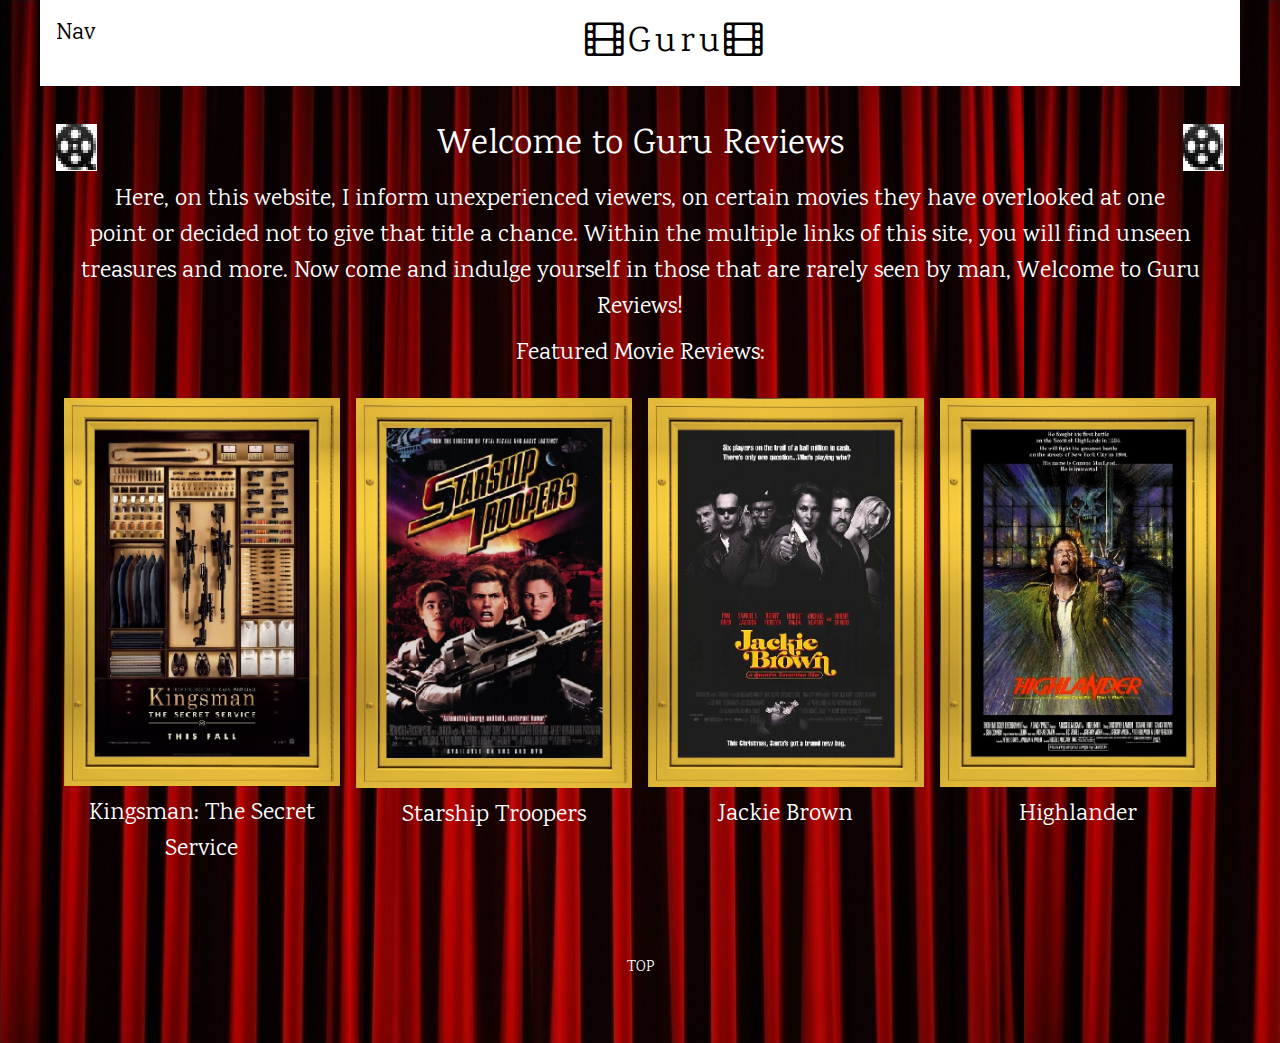
<file: index.html>
<!DOCTYPE html>
<html>
<head>
	<title>Guru Reviews</title>
<meta charset="UTF-8">
<meta name="viewport" content="width=device-width, initial-scale=1">
<link rel="stylesheet" href="https://www.w3schools.com/w3css/4/w3.css">
<link rel="stylesheet" href="https://fonts.googleapis.com/css?family=Karma">
<link rel="stylesheet" href="https://cdnjs.cloudflare.com/ajax/libs/font-awesome/4.6.3/css/font-awesome.min.css">
<link rel="stylesheet" type="text/css" href="guru.css">
<link rel="stylesheet" media="screen and (max-width: 1280px)" href="guru_small.css">
<style>
body,h1,h2,h3,h4,h5,h6 {font-family: "Karma", sans-serif}
.w3-bar-block .w3-bar-item {padding:20px}
</style>
</head>
<body class="theater blank">
<nav class="w3-sidebar w3-bar-block w3-card-2 w3-top w3-xlarge w3-animate-left" style="display:none;z-index:2;width:40%;min-width:300px" id="mySidebar">
  <a href="javascript:void(0)" onclick="w3_close()"
  class="w3-bar-item w3-button">Close Menu</a>
    <a href="index.html" onclick="w3_close()" class="w3-bar-item w3-button">Home</a>
    <a href="review_menu.html" onclick="w3_close()" class="w3-bar-item w3-button">Movie Reviews</a>
    <a href="recomendations_menu.html" onclick="w3_close()" class="w3-bar-item w3-button">If You Like, Then You'll Love</a>
</nav>

<div class="w3-top">
  <div class="w3-white w3-xlarge" style="max-width:1200px;margin:auto">
    <div class="w3-button w3-padding-16 w3-left w3-xlarge" onclick="w3_open()">Nav</div>
    <div class="w3-center w3-padding-16 w3-xxlarge w3-wide"><i class="fa fa-film" aria-hidden="true">
</i>Guru<i class="fa fa-film" aria-hidden="true">
</i></div>
  </div>
  </div>
<div class="w3-container w3-main w3-content w3-padding" style="max-width:1200px;margin-top:100px">
  <div class="w3-left w3-padding-16"><img src="imgs/reel.jpg" alt="reel"></div>
 <div class="w3-right w3-padding-16"><img src="imgs/reel.jpg" alt="reel"></div>
  <h1>Welcome to Guru Reviews</h1>
	<h3>Here, on this website, I inform unexperienced viewers, on certain movies they have overlooked at one point or decided not to give that title a chance. Within the multiple links of this site, you will find unseen treasures and more. Now come and indulge yourself in those that are rarely seen by man, Welcome to Guru Reviews!</h3>
  <h3>Featured Movie Reviews:</h3>
  
  <div class="w3-quarter w3-row-padding w3-padding-16 w3-center">
   <a href="kingsmanreview.html"><img src="imgs/kingsman_poster.jpg" alt="KingPoster" style="width:100%"></a>
      <h3>Kingsman: The Secret Service</h3>
  </div>
  
  <div class="w3-quarter w3-row-padding w3-padding-16 w3-center">
    <a href="startroops_review.html"><img src="imgs/starship-troopers_poster.jpg" alt="StarTroopPoster" style="width:100%"></a>
      <h3>Starship Troopers</h3>
  </div>
  
  <div class="w3-quarter w3-row-padding w3-padding-16 w3-center">
   <a href="jackiereview.html"><img src="imgs/brown_poster.jpg" alt="JBPoster" style="width:100%"></a>
      <h3>Jackie Brown</h3>
  </div>
  
  <div class="w3-quarter w3-row-padding w3-padding-16 w3-center">
  <a href="macleodreview.html"> <img src="imgs/highlander_poster.jpg" alt="Poster" style="width: 100%"></a>
  <h3>Highlander</h3>
  </div> 
</div>

<div class="w3-center w3-padding-32">
    <div class="w3-bar">
      <a href="#" class="w3-bar-item w3-button w3-hover-black"><p>TOP</p></a>
    </div>
  </div>

<script>
function w3_open() {
    document.getElementById("mySidebar").style.display = "block";
}
function w3_close() {
    document.getElementById("mySidebar").style.display = "none";
}
</script>
</body>
</html>
</file>
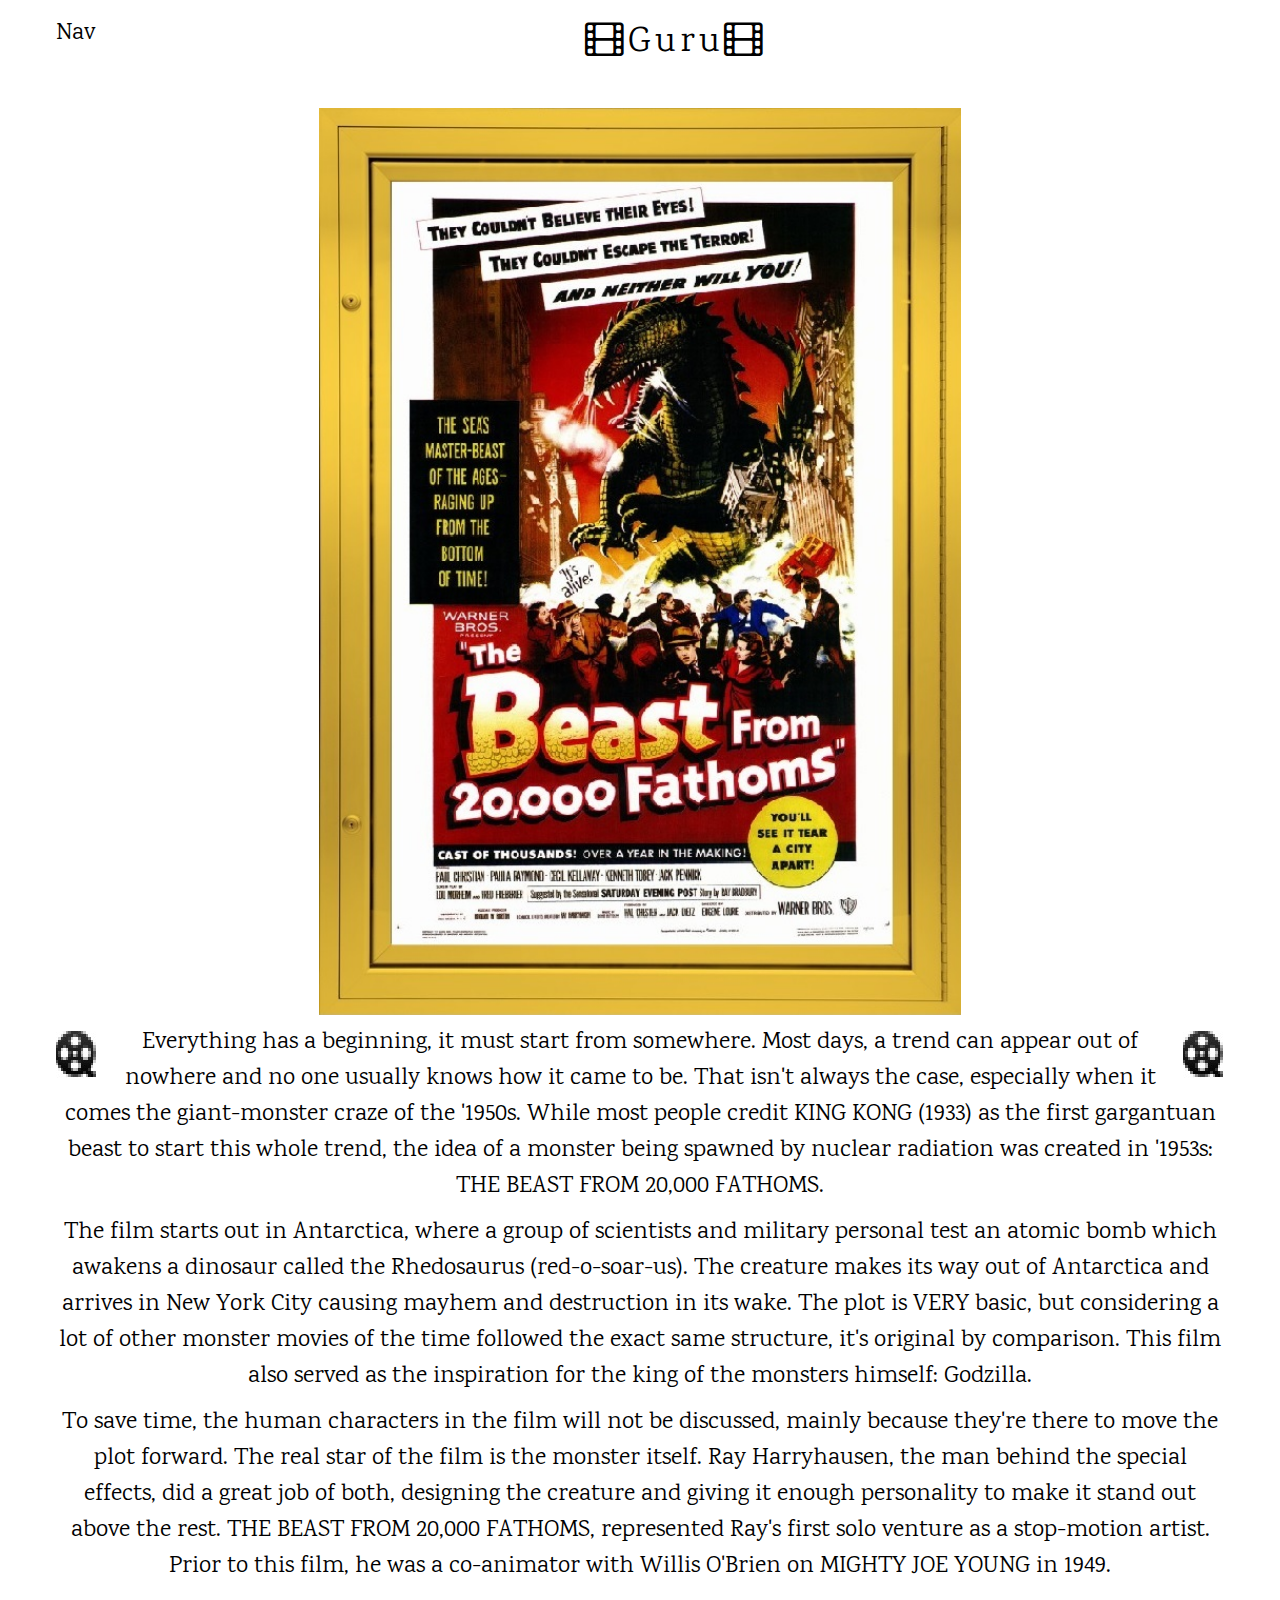
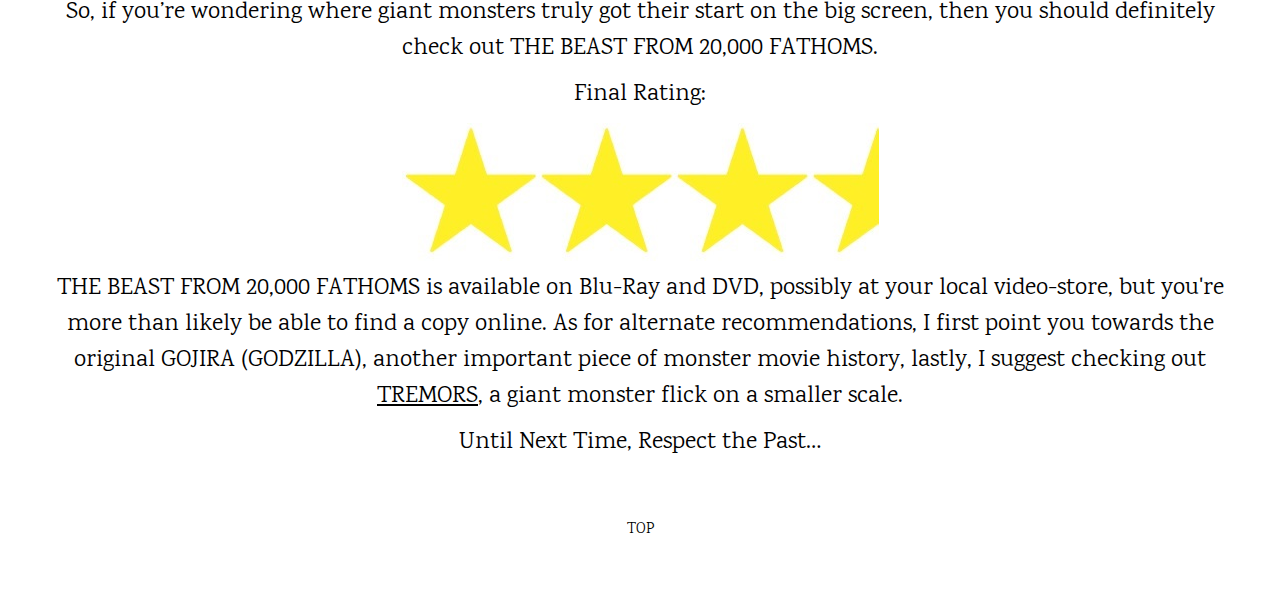
<file: beast_review.html>
<!DOCTYPE html>
<html lang="en">
<head>
	<title>Guru-BeastFromTwentyFathomsReview</title>
	<meta charset="UTF-8">
<meta name="viewport" content="width=device-width, initial-scale=1">
<link rel="stylesheet" href="https://www.w3schools.com/w3css/4/w3.css">
<link rel="stylesheet" href="https://fonts.googleapis.com/css?family=Karma">
<link rel="stylesheet" type="text/css" href="guru.css">
<link rel="stylesheet" href="https://cdnjs.cloudflare.com/ajax/libs/font-awesome/4.6.3/css/font-awesome.min.css">
<style>
body,h1,h2,h3,h4,h5,h6 {font-family: "Karma", sans-serif}
.w3-bar-block .w3-bar-item {padding:20px}
</style>
</head>
<body>

<nav class="w3-sidebar w3-bar-block w3-card-2 w3-top w3-xlarge w3-animate-left" style="display:none;z-index:2;width:40%;min-width:300px" id="mySidebar">
  <a href="javascript:void(0)" onclick="w3_close()"
  class="w3-bar-item w3-button">Close Menu</a>
    <a href="index.html" onclick="w3_close()" class="w3-bar-item w3-button">Home</a>
    <a href="review_menu.html" onclick="w3_close()" class="w3-bar-item w3-button">Movie Reviews</a>
    <a href="recomendations_menu.html" onclick="w3_close()" class="w3-bar-item w3-button">If You Like, Then You'll Love</a>
</nav>

<div class="w3-top">
  <div class="w3-white w3-xlarge" style="max-width:1200px;margin:auto">
    <div class="w3-button w3-padding-16 w3-left w3-xlarge" onclick="w3_open()">Nav</div>
    <div class="w3-center w3-padding-16 w3-xxlarge w3-wide">
    <i class="fa fa-film" aria-hidden="true">
    </i>Guru<i class="fa fa-film" aria-hidden="true">
   </i>
</div>
  </div>
  </div>
<div class="w3-main w3-content w3-padding" style="max-width:1200px;margin-top:100px">
<div class="w3-center"><img src="imgs/beast_2000_poster.jpg" alt="BeastPoster" style="width:55%"></div>
<div class="w3-left w3-padding-16"><img src="imgs/reel.jpg" alt="reel"></div>
 <div class="w3-right w3-padding-16"><img src="imgs/reel.jpg" alt="reel"></div>
<h3>Everything has a beginning, it must start from somewhere. Most days, a trend can appear out of nowhere and no one usually knows how it came to be. That isn't always the case, especially when it comes the giant-monster craze of the '1950s. While most people credit KING KONG (1933) as the first gargantuan beast to start this whole trend, the idea of a monster being spawned by nuclear radiation was created in '1953s: THE BEAST FROM 20,000 FATHOMS.</h3>
<h3>The film starts out in Antarctica, where a group of scientists and military personal test an atomic bomb which awakens a dinosaur called the Rhedosaurus (red-o-soar-us). The creature makes its way out of Antarctica and arrives in New York City causing mayhem and destruction in its wake. The plot is VERY basic, but considering a lot of other monster movies of the time followed the exact same structure, it's original by comparison. This film also served as the inspiration for the king of the monsters himself: Godzilla.</h3>
<h3>To save time, the human characters in the film will not be discussed, mainly because they're there to move the plot forward. The real star of the film is the monster itself. Ray Harryhausen, the man behind the special effects, did a great job of both, designing the creature and giving it enough personality to make it stand out above the rest. THE BEAST FROM 20,000 FATHOMS, represented Ray's first solo venture as a stop-motion artist. Prior to this film, he was a co-animator with Willis O'Brien on MIGHTY JOE YOUNG in 1949. </h3>
<h3>So, if you’re wondering where giant monsters truly got their start on the big screen, then you should definitely check out THE BEAST FROM 20,000 FATHOMS.</h3>
<h3>Final Rating:</h3>
<div class="w3-center"><img src="imgs/3.5_Stars.jpg" alt="Stars"></div>
<h3>THE BEAST FROM 20,000 FATHOMS is available on Blu-Ray and DVD, possibly at your local video-store, but you're more than likely  be able to find a copy online. As for alternate recommendations, I first point you towards the original GOJIRA (GODZILLA), another important piece of monster movie history, lastly, I suggest checking out <a href="tremors_review.html">TREMORS</a>, a giant monster flick on a smaller scale.</h3>
<h3>Until Next Time, Respect the Past…</h3>
</div>

<div class="w3-center w3-padding-32">
    <div class="w3-bar">
      <a href="#" class="w3-bar-item w3-button w3-hover-black">TOP</a>
    </div>
  </div>
 
  <script>
function w3_open() {
    document.getElementById("mySidebar").style.display = "block";
}
function w3_close() {
    document.getElementById("mySidebar").style.display = "none";
}
</script>
</body>
</html>
</file>
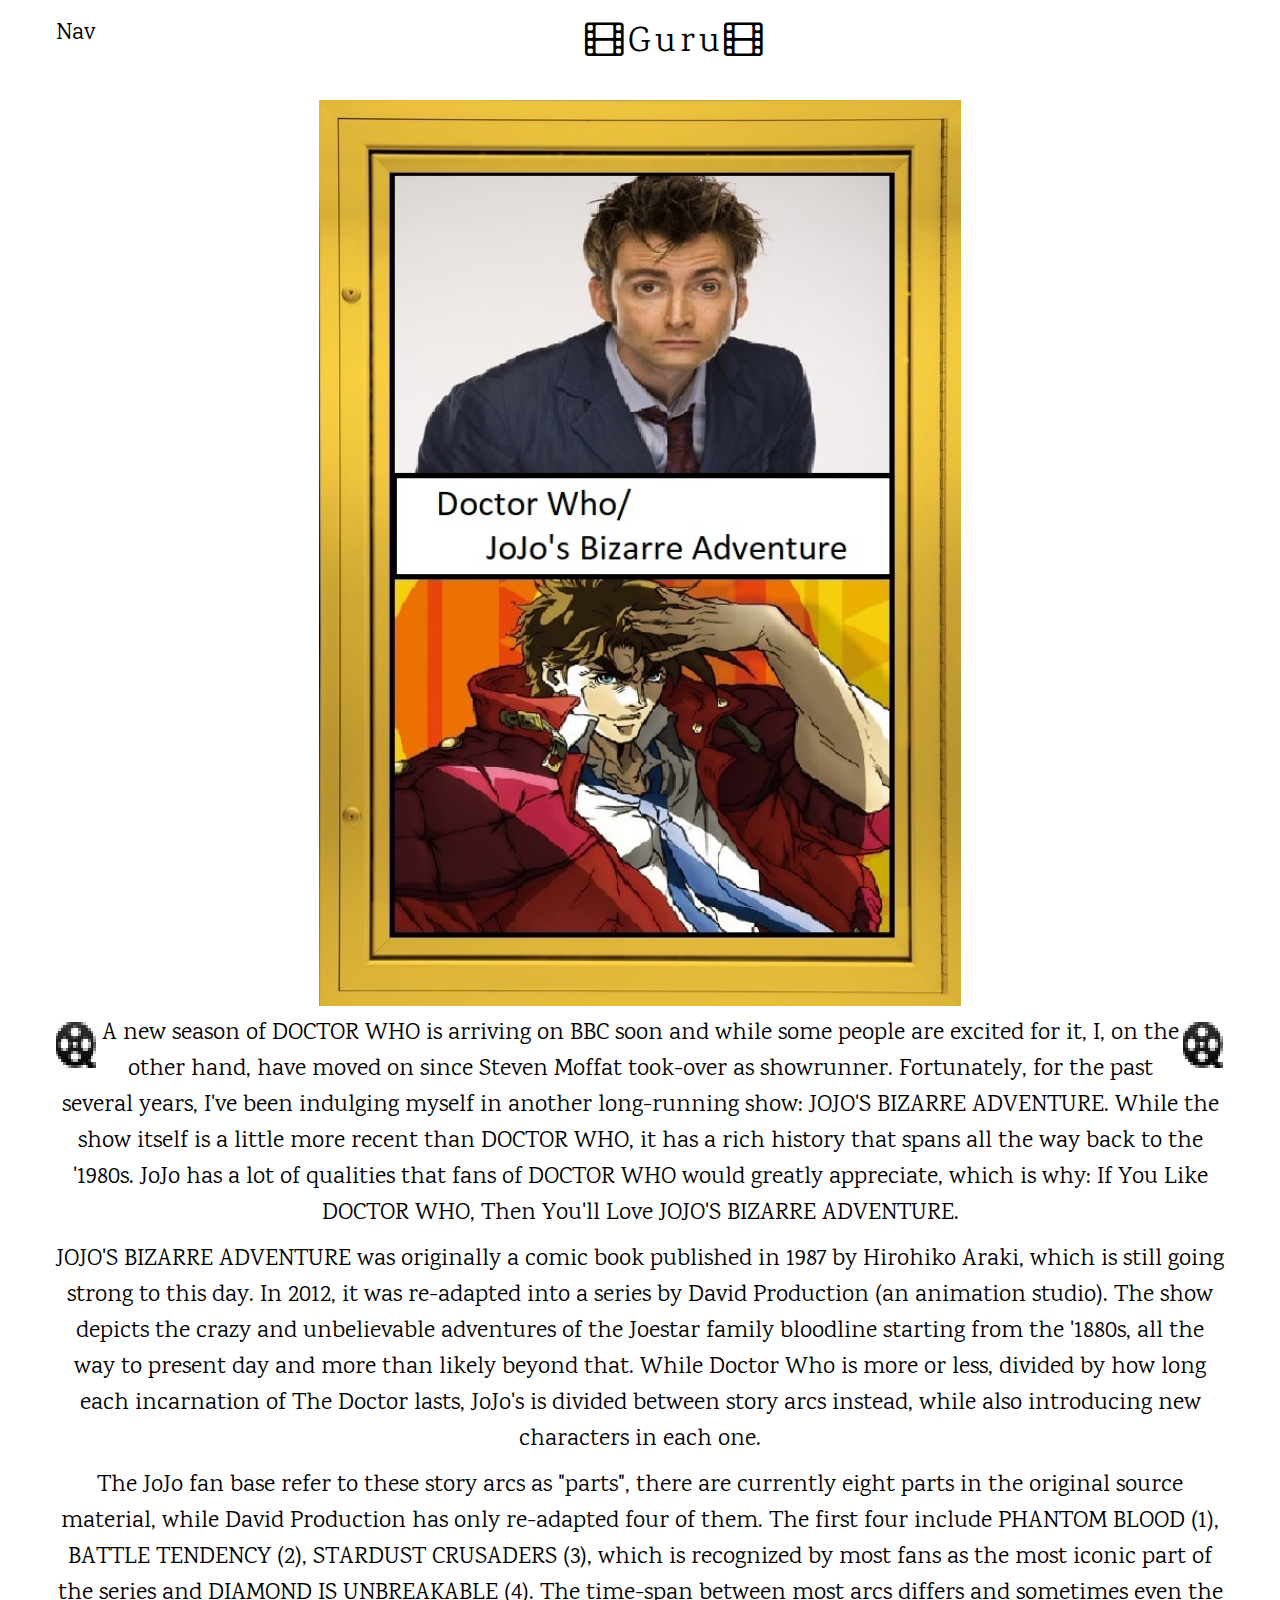
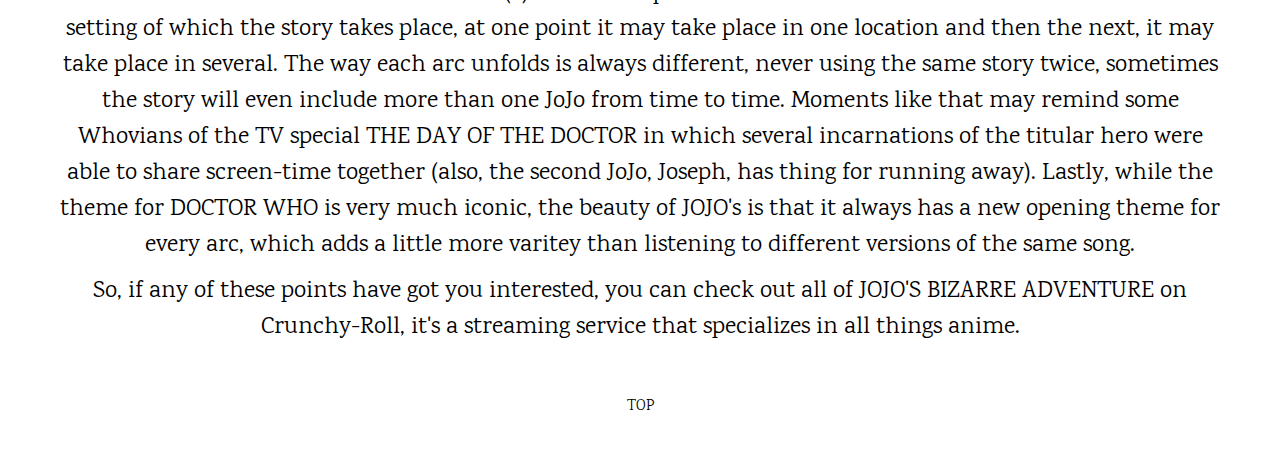
<file: docjojo_rec.html>
<!DOCTYPE html>
<html lang="en">
<head>
	<title>Guru-DoctorWho/JoJo</title>
	<meta charset="UTF-8">
<meta name="viewport" content="width=device-width, initial-scale=1">
<link rel="stylesheet" href="https://www.w3schools.com/w3css/4/w3.css">
<link rel="stylesheet" href="https://fonts.googleapis.com/css?family=Karma">
<link rel="stylesheet" type="text/css" href="guru.css">
<link rel="stylesheet" href="https://cdnjs.cloudflare.com/ajax/libs/font-awesome/4.6.3/css/font-awesome.min.css">
<style>
body,h1,h2,h3,h4,h5,h6 {font-family: "Karma", sans-serif}
.w3-bar-block .w3-bar-item {padding:20px}
</style>
</head>
<body>

<nav class="w3-sidebar w3-bar-block w3-card-2 w3-top w3-xlarge w3-animate-left" style="display:none;z-index:2;width:40%;min-width:300px" id="mySidebar">
  <a href="javascript:void(0)" onclick="w3_close()"
  class="w3-bar-item w3-button">Close Menu</a>
    <a href="index.html" onclick="w3_close()" class="w3-bar-item w3-button">Home</a>
    <a href="review_menu.html" onclick="w3_close()" class="w3-bar-item w3-button">Movie Reviews</a>
    <a href="recomendations_menu.html" onclick="w3_close()" class="w3-bar-item w3-button">If You Like, Then You'll Love</a>
</nav>

<div class="w3-top">
  <div class="w3-white w3-xlarge" style="max-width:1200px;margin:auto">
    <div class="w3-button w3-padding-16 w3-left w3-xlarge" onclick="w3_open()">Nav</div>
    <div class="w3-center w3-padding-16 w3-xxlarge w3-wide"><i class="fa fa-film" aria-hidden="true">
</i>Guru<i class="fa fa-film" aria-hidden="true">
</i></div>
  </div>
  </div>
<div class=" w3-content w3-container" style="max-width:1200px;margin-top:100px">
<div class="w3-center"><img src="imgs/docjoesph_poster.jpg" alt="DcJoPoster" style="width:55%"></div>
<div class="w3-left w3-padding-16"><img src="imgs/reel.jpg" alt="reel"></div>
 <div class="w3-right w3-padding-16"><img src="imgs/reel.jpg" alt="reel"></div>
<h3>A new season of DOCTOR WHO is arriving on BBC soon and while some people are excited for it, I, on the other hand, have moved on since Steven Moffat took-over as showrunner. Fortunately, for the past several years, I've been indulging myself in another long-running show: JOJO'S BIZARRE ADVENTURE. While the show itself is a little more recent than DOCTOR WHO, it has a rich history that spans all the way back to the '1980s. JoJo has a lot of qualities that fans of DOCTOR WHO would greatly appreciate, which is why: If You Like DOCTOR WHO, Then You'll Love JOJO'S BIZARRE ADVENTURE.</h3>

<h3>JOJO'S BIZARRE ADVENTURE was originally a comic book published in 1987 by Hirohiko Araki, which is still going strong to this day. In 2012, it was re-adapted into a series by David Production (an animation studio). The show depicts the crazy and unbelievable adventures of the Joestar family bloodline starting from the '1880s, all the way to present day and more than likely beyond that. While Doctor Who is more or less, divided by how long each incarnation of The Doctor lasts, JoJo's is divided between story arcs instead, while also introducing new characters in each one.</h3>

<h3>The JoJo fan base refer to these story arcs as "parts", there are currently eight parts in the original source material, while David Production has only re-adapted four of them. The first four include PHANTOM BLOOD (1), BATTLE TENDENCY (2), STARDUST CRUSADERS (3), which is recognized by most fans as the most iconic part of the series and DIAMOND IS UNBREAKABLE (4). The time-span between most arcs differs and sometimes even the setting of which the story takes place, at one point it may take place in one location and then the next, it may take place in several. The way each arc unfolds is always different, never using the same story twice, sometimes the story will even include more than one JoJo from time to time. Moments like that may remind some Whovians of the TV special THE DAY OF THE DOCTOR in which several incarnations of the titular hero were able to share screen-time together (also, the second JoJo, Joseph, has thing for running away). Lastly, while the theme for DOCTOR WHO is very much iconic, the beauty of JOJO's is that it always has a new opening theme for every arc, which adds a little more varitey than listening to different versions of the same song.</h3>

<h3>So, if any of these points have got you interested, you can check out all of JOJO'S BIZARRE ADVENTURE on Crunchy-Roll, it's a streaming service that specializes in all things anime.</h3>
</div>

<div class="w3-center w3-padding-32">
    <div class="w3-bar">
      <a href="#" class="w3-bar-item w3-button w3-hover-black">TOP</a>
    </div>
  </div>
 
  <script>
function w3_open() {
    document.getElementById("mySidebar").style.display = "block";
}
function w3_close() {
    document.getElementById("mySidebar").style.display = "none";
}
</script>
</body>
</html>
</file>
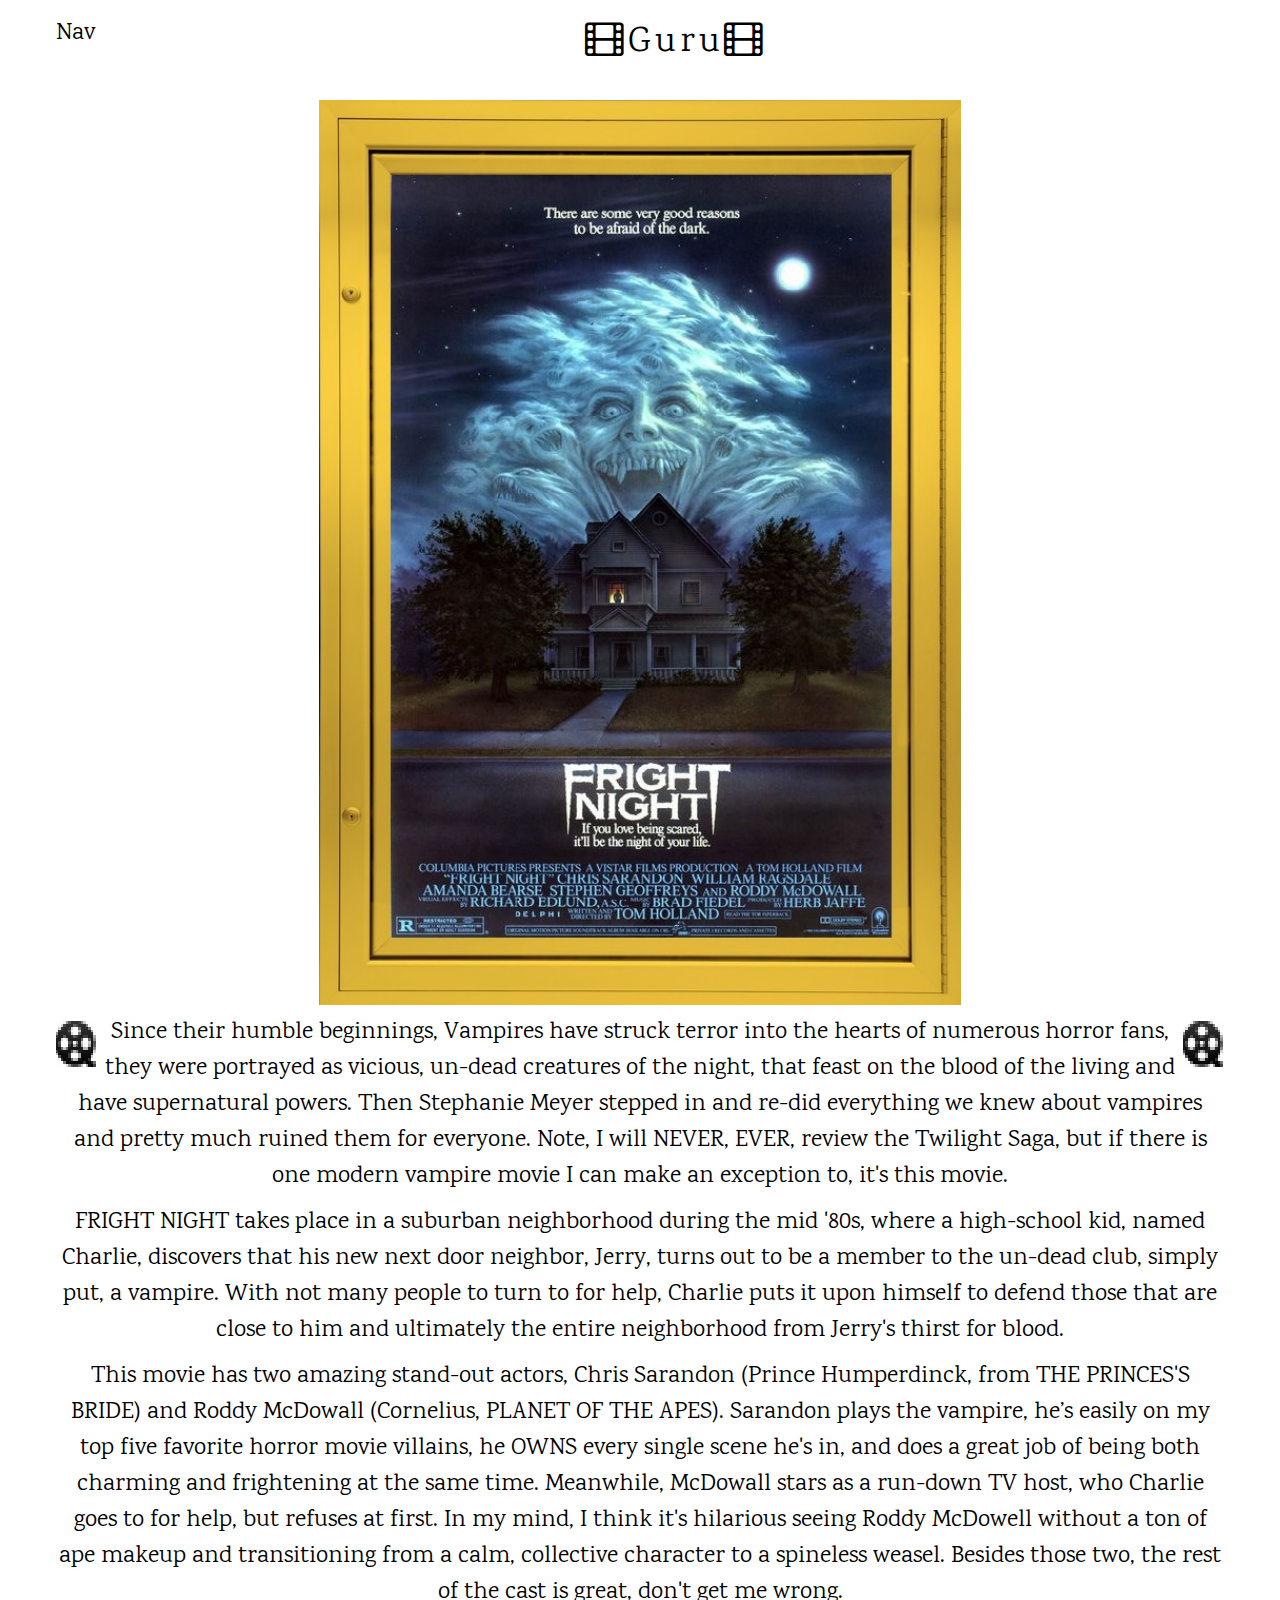
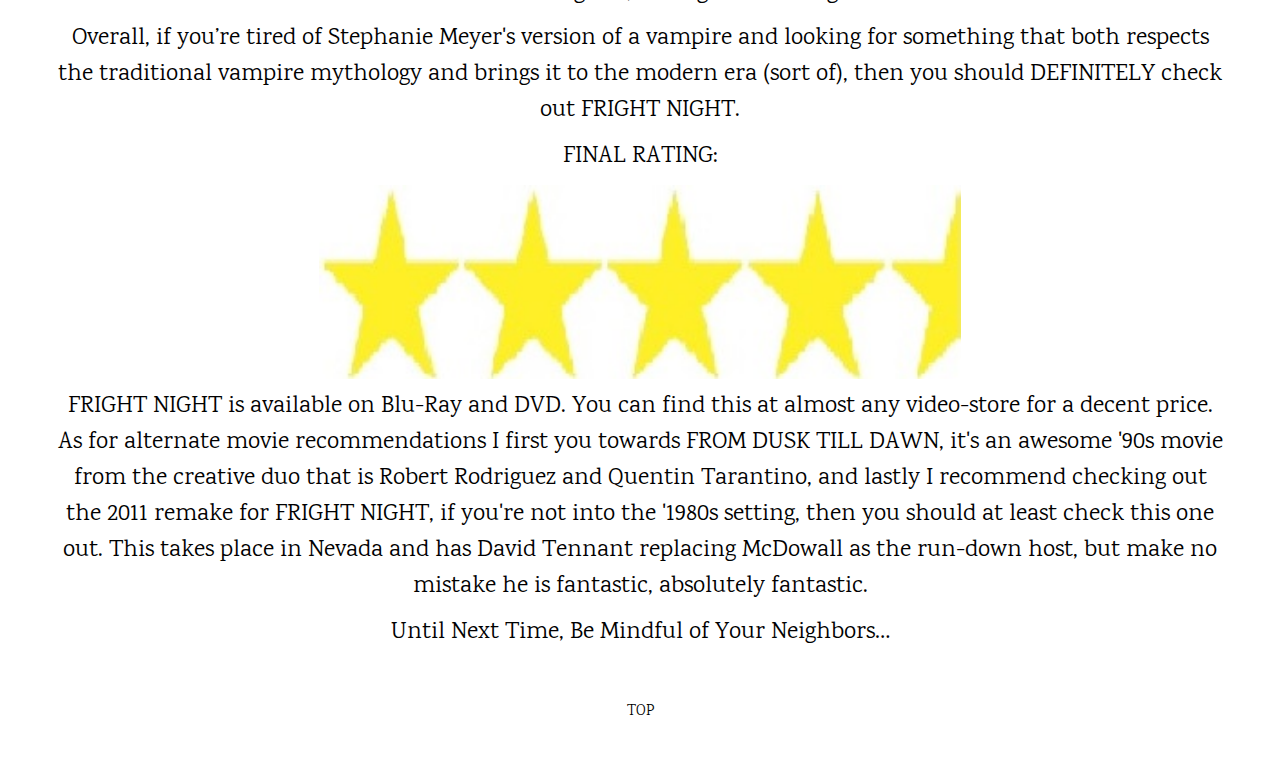
<file: frightnight_review.html>
<!DOCTYPE html>
<html lang="en">
<head>
	<title>Guru-FrightNight</title>
	<meta charset="UTF-8">
<meta name="viewport" content="width=device-width, initial-scale=1">
<link rel="stylesheet" href="https://www.w3schools.com/w3css/4/w3.css">
<link rel="stylesheet" href="https://fonts.googleapis.com/css?family=Karma">
<link rel="stylesheet" type="text/css" href="guru.css">
<link rel="stylesheet" href="https://cdnjs.cloudflare.com/ajax/libs/font-awesome/4.6.3/css/font-awesome.min.css">
<style>
body,h1,h2,h3,h4,h5,h6 {font-family: "Karma", sans-serif}
.w3-bar-block .w3-bar-item {padding:20px}
</style>
</head>
<body>

<nav class="w3-sidebar w3-bar-block w3-card-2 w3-top w3-xlarge w3-animate-left" style="display:none;z-index:2;width:40%;min-width:300px" id="mySidebar">
  <a href="javascript:void(0)" onclick="w3_close()"
  class="w3-bar-item w3-button">Close Menu</a>
    <a href="index.html" onclick="w3_close()" class="w3-bar-item w3-button">Home</a>
    <a href="review_menu.html" onclick="w3_close()" class="w3-bar-item w3-button">Movie Reviews</a>
    <a href="recomendations_menu.html" onclick="w3_close()" class="w3-bar-item w3-button">If You Like, Then You'll Love</a>
</nav>

<div class="w3-top">
  <div class="w3-white w3-xlarge" style="max-width:1200px;margin:auto">
    <div class="w3-button w3-padding-16 w3-left w3-xlarge" onclick="w3_open()">Nav</div>
    <div class="w3-center w3-padding-16 w3-xxlarge w3-wide"><i class="fa fa-film" aria-hidden="true">
</i>Guru<i class="fa fa-film" aria-hidden="true">
</i></div>
  </div>
  </div>

<div class=" w3-content w3-container" style="max-width:1200px;margin-top:100px">
    <div class="w3-center"><img src="imgs/FrightNight_poster.jpg" alt="poster" style="width:55%"></div>
    <div class="w3-left w3-padding-16"><img src="imgs/reel.jpg" alt="reel"></div>
    <div class="w3-right w3-padding-16"><img src="imgs/reel.jpg" alt="reel"></div>
      <h3>Since their humble beginnings, Vampires have struck terror into the hearts of numerous horror fans, they were portrayed as vicious, un-dead creatures of the night, that feast on the blood of the living and have supernatural powers. Then Stephanie Meyer stepped in and re-did everything we knew about vampires and pretty much ruined them for everyone. Note, I will NEVER, EVER, review the Twilight Saga, but if there is one modern vampire movie I can make an exception to, it's this movie.</h3>
      <h3>FRIGHT NIGHT takes place in a suburban neighborhood during the mid '80s, where a high-school kid, named Charlie, discovers that his new next door neighbor, Jerry, turns out to be a member to the un-dead club, simply put, a vampire. With not many people to turn to for help, Charlie puts it upon himself to defend those that are close to him and ultimately the entire neighborhood from Jerry's thirst for blood.</h3>
      <h3>This movie has two amazing stand-out actors, Chris Sarandon (Prince Humperdinck, from THE PRINCES'S BRIDE) and Roddy McDowall (Cornelius, PLANET OF THE APES). Sarandon plays the vampire, he’s easily on my top five favorite horror movie villains, he OWNS every single scene he's in, and does a great job of being both charming and frightening at the same time. Meanwhile, McDowall stars as a run-down TV host, who Charlie goes to for help, but refuses at first. In my mind, I think it's hilarious seeing Roddy McDowell without a ton of ape makeup and transitioning from a calm, collective character to a spineless weasel. Besides those two, the rest of the cast is great, don't get me wrong.</h3>
      <h3>Overall, if you’re tired of Stephanie Meyer's version of a vampire and looking for something that both respects the traditional vampire mythology and brings it to the modern era (sort of), then you should DEFINITELY check out FRIGHT NIGHT.</h3>
      <h3>FINAL RATING:</h3>
      <div class="w3-center"><img src="imgs/4.5_Stars.jpg" alt="stars" style="width: 55%"></div>
      <h3>FRIGHT NIGHT is available on Blu-Ray and DVD. You can find this at almost any video-store for a decent price. As for alternate movie recommendations I first you towards FROM DUSK TILL DAWN, it's an awesome '90s movie from the creative duo that is Robert Rodriguez and Quentin Tarantino, and lastly I recommend checking out the 2011 remake for FRIGHT NIGHT, if you're not into the '1980s setting, then you should at least check this one out. This takes place in Nevada and has David Tennant replacing McDowall as the run-down host, but make no mistake he is fantastic, absolutely fantastic.</h3>
      <h3>Until Next Time, Be Mindful of Your Neighbors… </h3>

</div>
<div class="w3-center w3-padding-32">
    <div class="w3-bar">
      <a href="#" class="w3-bar-item w3-button w3-hover-black">TOP</a>
    </div>
  </div>
<script>
function w3_open() {
    document.getElementById("mySidebar").style.display = "block";
}
function w3_close() {
    document.getElementById("mySidebar").style.display = "none";
}
</script>
</body>
</html>
</file>
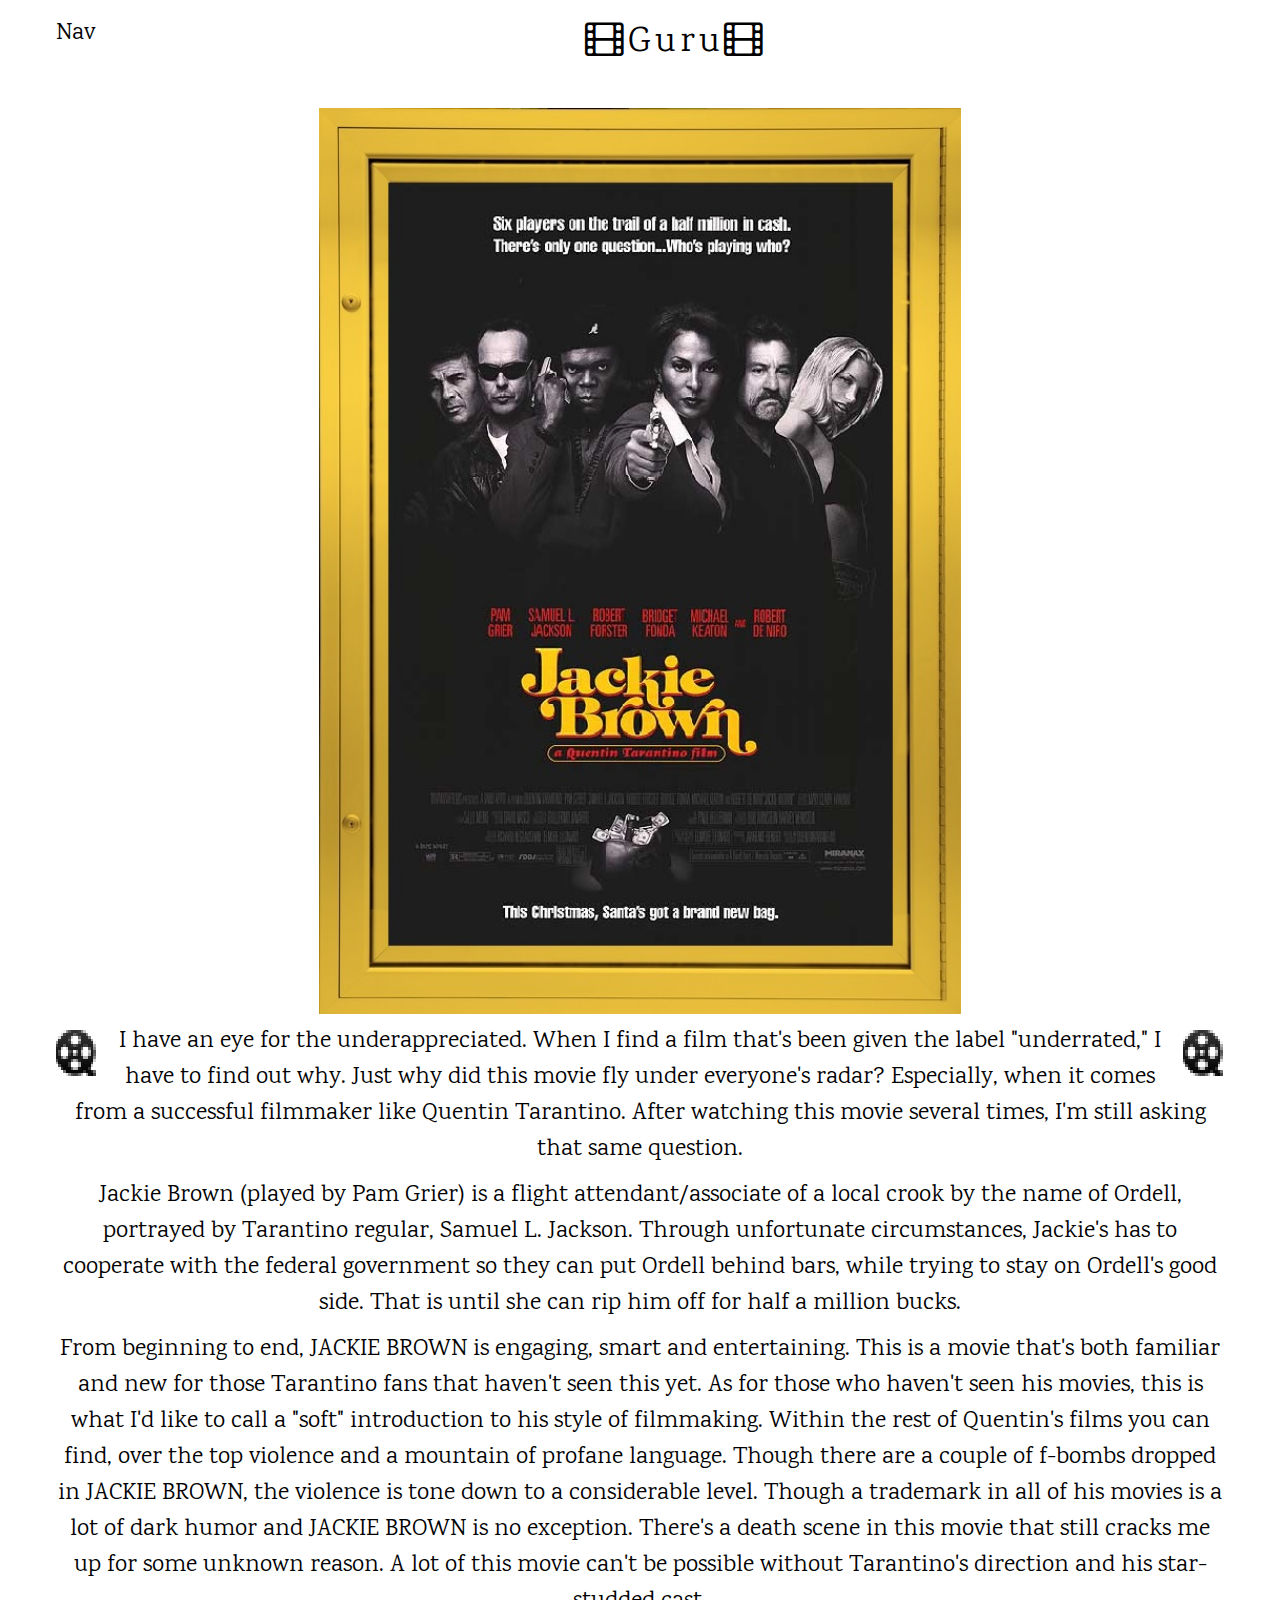
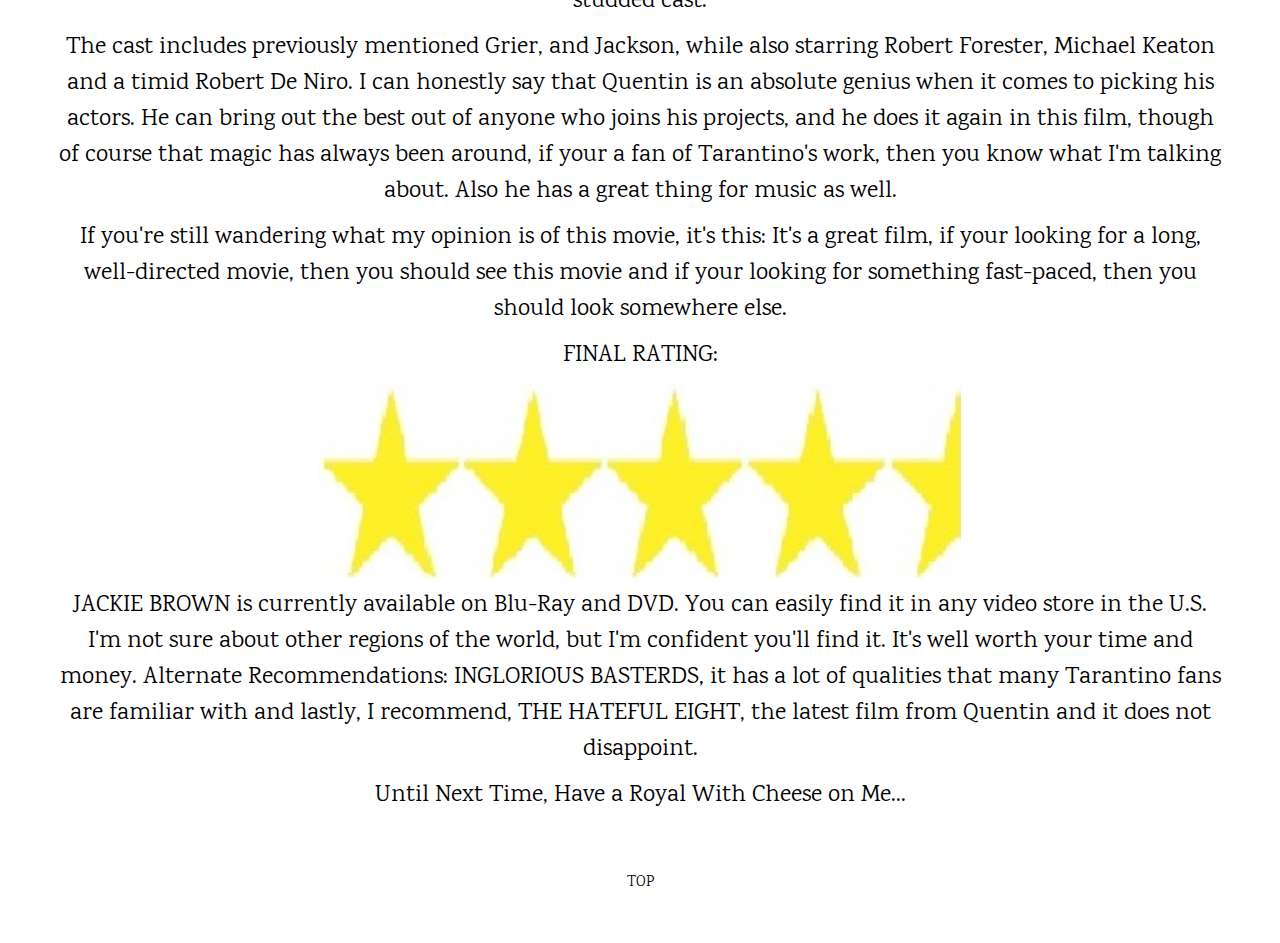
<file: jackiereview.html>
<!DOCTYPE html>
<html lang="en">
<head>
	<title>Guru-JackieBrownReview</title>
	<meta charset="UTF-8">
<meta name="viewport" content="width=device-width, initial-scale=1">
<link rel="stylesheet" href="https://www.w3schools.com/w3css/4/w3.css">
<link rel="stylesheet" href="https://fonts.googleapis.com/css?family=Karma">
<link rel="stylesheet" type="text/css" href="guru.css">
<link rel="stylesheet" href="https://cdnjs.cloudflare.com/ajax/libs/font-awesome/4.6.3/css/font-awesome.min.css">
<style>
body,h1,h2,h3,h4,h5,h6 {font-family: "Karma", sans-serif}
.w3-bar-block .w3-bar-item {padding:20px}
</style>
</head>
<body>

<nav class="w3-sidebar w3-bar-block w3-card-2 w3-top w3-xlarge w3-animate-left" style="display:none;z-index:2;width:40%;min-width:300px" id="mySidebar">
  <a href="javascript:void(0)" onclick="w3_close()"
  class="w3-bar-item w3-button">Close Menu</a>
    <a href="index.html" onclick="w3_close()" class="w3-bar-item w3-button">Home</a>
    <a href="review_menu.html" onclick="w3_close()" class="w3-bar-item w3-button">Movie Reviews</a>
    <a href="recomendations_menu.html" onclick="w3_close()" class="w3-bar-item w3-button">If You Like, Then You'll Love</a>
</nav>

<div class="w3-top">
  <div class="w3-white w3-xlarge" style="max-width:1200px;margin:auto">
    <div class="w3-button w3-padding-16 w3-left w3-xlarge" onclick="w3_open()">Nav</div>
    <div class="w3-center w3-padding-16 w3-xxlarge w3-wide"><i class="fa fa-film" aria-hidden="true">
</i>Guru<i class="fa fa-film" aria-hidden="true">
</i></div>
  </div>
  </div>

 <div class="w3-main w3-content w3-padding" style="max-width:1200px;margin-top:100px">
 <div class="w3-center"><img src="imgs/brown_poster.jpg" alt="JBPoster" style="width:55%"></div>
<div class="w3-left w3-padding-16"><img src="imgs/reel.jpg" alt="reel"></div>
 <div class="w3-right w3-padding-16"><img src="imgs/reel.jpg" alt="reel"></div>
<h3>I have an eye for the underappreciated. When I find a film that's been given the label "underrated," I have to find out why. Just why did this movie fly under everyone's radar? Especially, when it comes from a successful filmmaker like Quentin Tarantino. After watching this movie several times, I'm still asking that same question.</h3>
<h3>Jackie Brown (played by Pam Grier) is a flight attendant/associate of a local crook by the name of Ordell, portrayed by Tarantino regular, Samuel L. Jackson. Through unfortunate circumstances, Jackie's has to cooperate with the federal government so they can put Ordell behind bars, while trying to stay on Ordell's good side. That is until she can rip him off for half a million bucks.</h3>
<h3>From beginning to end, JACKIE BROWN is engaging, smart and entertaining. This is a movie that's both familiar and new for those Tarantino fans that haven't seen this yet. As for those who haven't seen his movies, this is what I'd like to call a "soft" introduction to his style of filmmaking. Within the rest of Quentin's films you can find, over the top violence and a mountain of profane language. Though there are a couple of f-bombs dropped in JACKIE BROWN, the violence is tone down to a considerable level. Though a trademark in all of his movies is a lot of dark humor and JACKIE BROWN is no exception. There's a death scene in this movie that still cracks me up for some unknown reason. A lot of this movie can't be possible without Tarantino's direction and his star-studded cast.</h3>
<h3>The cast includes previously mentioned Grier, and Jackson, while also starring Robert Forester, Michael Keaton and a timid Robert De Niro. I can honestly say that Quentin is an absolute genius when it comes to picking his actors. He can bring out the best out of anyone who joins his projects, and he does it again in this film, though of course that magic has always been around, if your a fan of Tarantino's work, then you know what I'm talking about. Also he has a great thing for music as well.</h3>
<h3>If you're still wandering what my opinion is of this movie, it's this: It's a great film, if your looking for a long, well-directed movie, then you should see this movie and if your looking for something fast-paced, then you should look somewhere else.</h3>
<h3>FINAL RATING:</h3>
<div class="w3-center"><img src="imgs/4.5_Stars.jpg" alt="stars" style="width: 55%"></div>
<h3>JACKIE BROWN is currently available on  Blu-Ray and DVD. You can easily find it in any video store in the U.S. I'm not sure about other regions of the world, but I'm confident you'll find it. It's well worth your time and money. Alternate Recommendations: INGLORIOUS BASTERDS, it has a lot of qualities that many Tarantino fans are familiar with and lastly, I recommend, THE HATEFUL EIGHT, the latest film from Quentin and it does not disappoint.</h3>
<h3>Until Next Time, Have a Royal With Cheese on Me...</h3> 
 </div>

<div class="w3-center w3-padding-32">
    <div class="w3-bar">
      <a href="#" class="w3-bar-item w3-button w3-hover-black">TOP</a>
    </div>
  </div>
 
  <script>
function w3_open() {
    document.getElementById("mySidebar").style.display = "block";
}
function w3_close() {
    document.getElementById("mySidebar").style.display = "none";
}
</script>
</body>
</html>
</file>
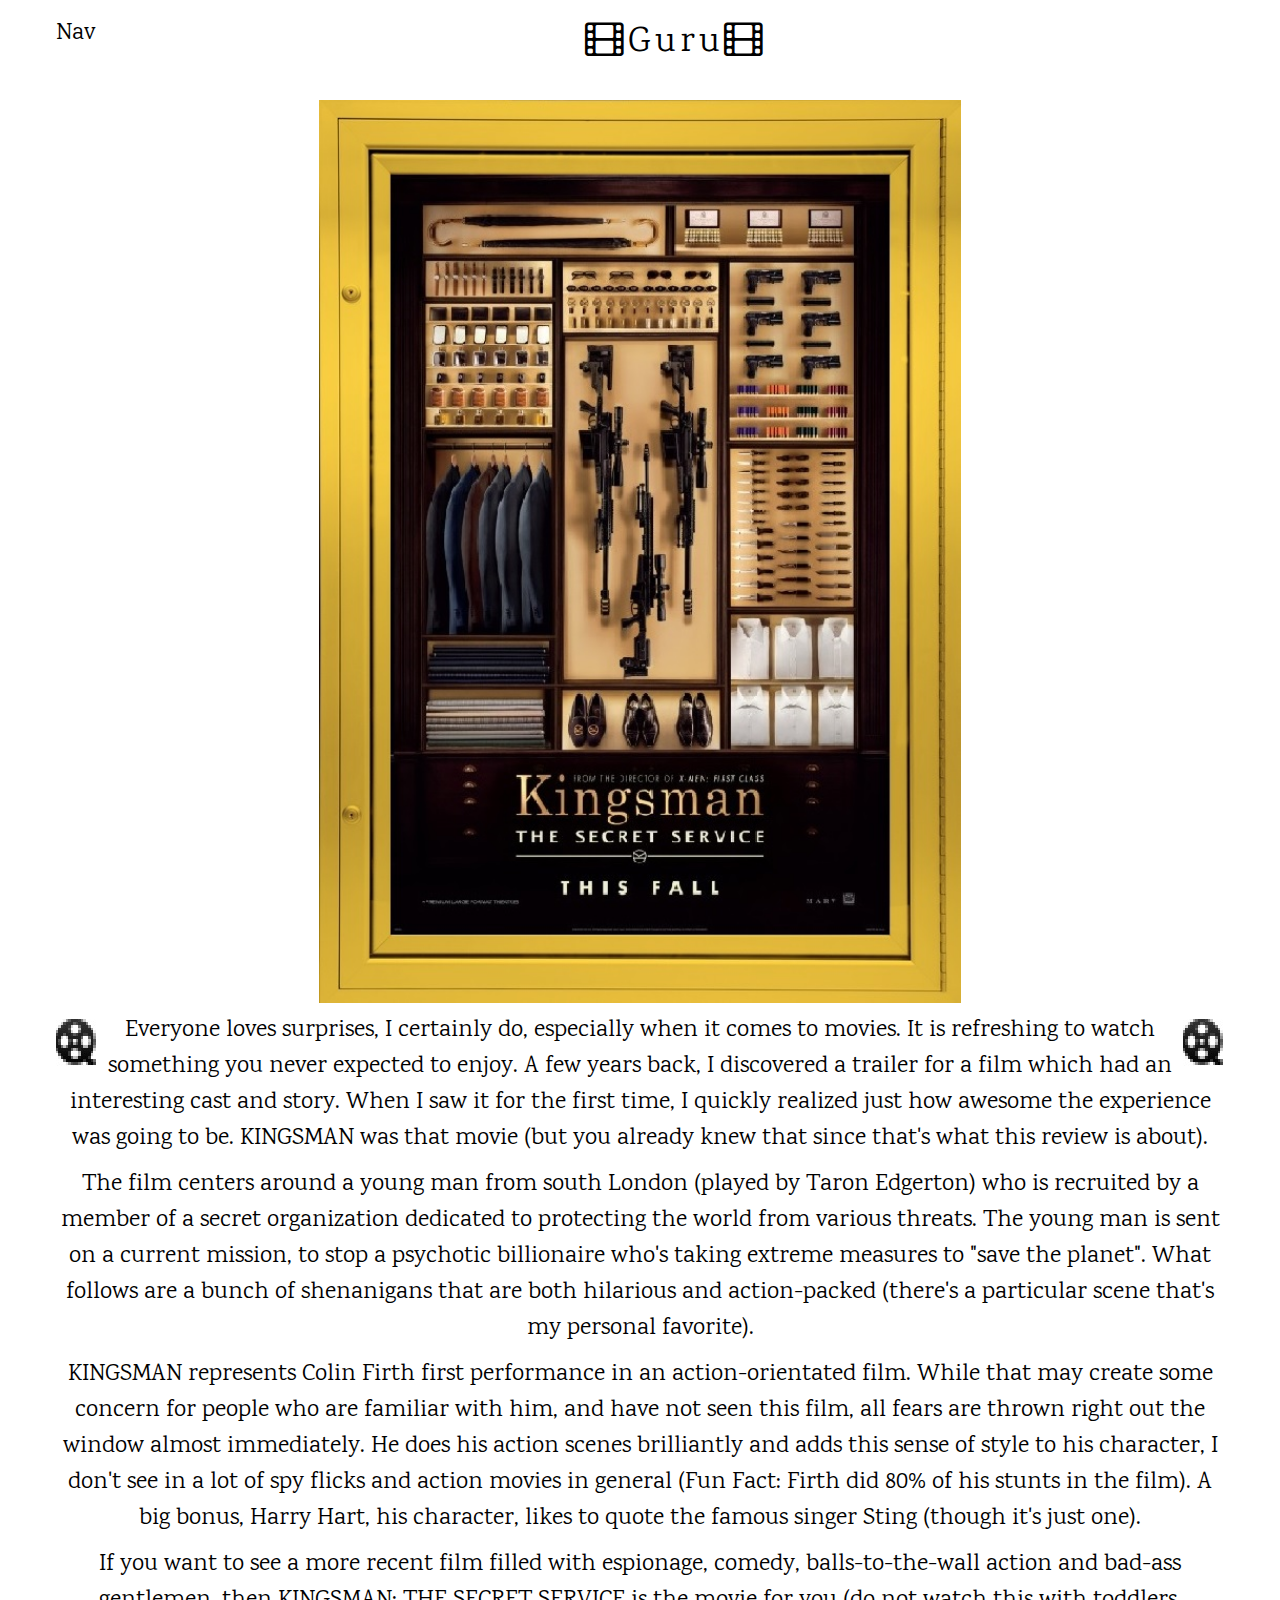
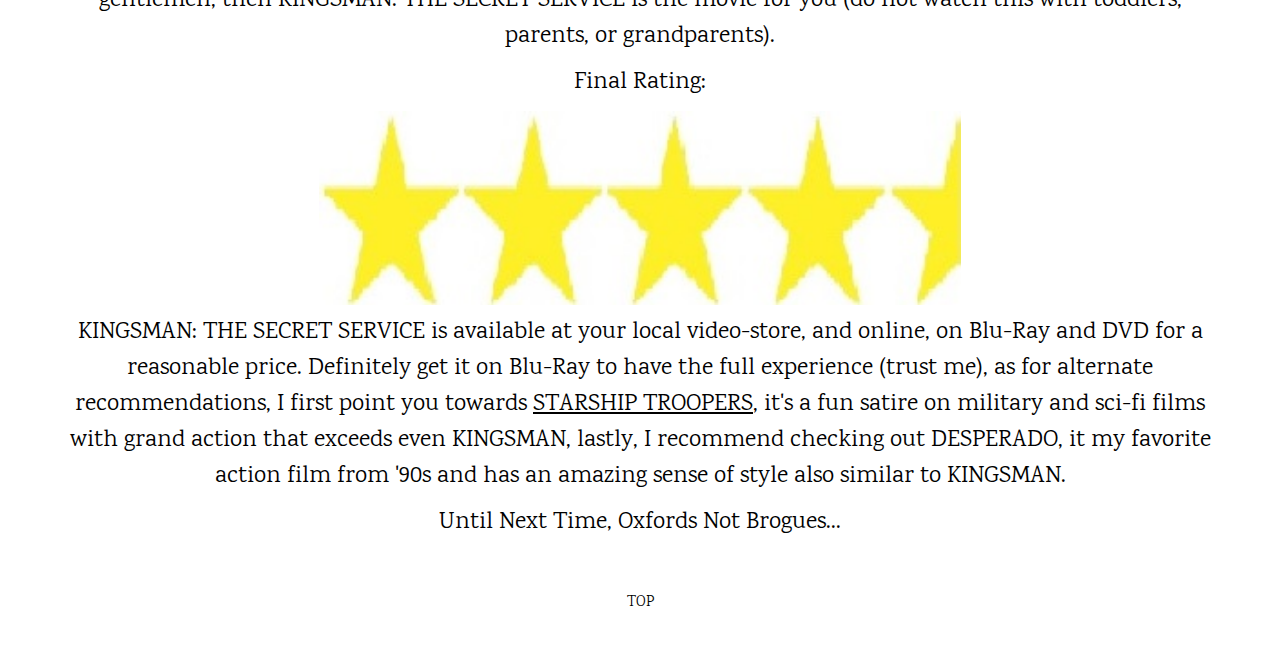
<file: kingsmanreview.html>
<!DOCTYPE html>
<html lang="en">
<head>
	<title>Guru-Kingsman</title>
	<meta charset="UTF-8">
<meta name="viewport" content="width=device-width, initial-scale=1">
<link rel="stylesheet" href="https://www.w3schools.com/w3css/4/w3.css">
<link rel="stylesheet" href="https://fonts.googleapis.com/css?family=Karma">
<link rel="stylesheet" type="text/css" href="guru.css">
<link rel="stylesheet" href="https://cdnjs.cloudflare.com/ajax/libs/font-awesome/4.6.3/css/font-awesome.min.css">
<style>
body,h1,h2,h3,h4,h5,h6 {font-family: "Karma", sans-serif}
.w3-bar-block .w3-bar-item {padding:20px}
</style>
</head>
<body>

<nav class="w3-sidebar w3-bar-block w3-card-2 w3-top w3-xlarge w3-animate-left" style="display:none;z-index:2;width:40%;min-width:300px" id="mySidebar">
  <a href="javascript:void(0)" onclick="w3_close()"
  class="w3-bar-item w3-button">Close Menu</a>
    <a href="index.html" onclick="w3_close()" class="w3-bar-item w3-button">Home</a>
    <a href="review_menu.html" onclick="w3_close()" class="w3-bar-item w3-button">Movie Reviews</a>
    <a href="recomendations_menu.html" onclick="w3_close()" class="w3-bar-item w3-button">If You Like, Then You'll Love</a>
</nav>

<div class="w3-top">
  <div class="w3-white w3-xlarge" style="max-width:1200px;margin:auto">
    <div class="w3-button w3-padding-16 w3-left w3-xlarge" onclick="w3_open()">Nav</div>
    <div class="w3-center w3-padding-16 w3-xxlarge w3-wide"><i class="fa fa-film" aria-hidden="true">
</i>Guru<i class="fa fa-film" aria-hidden="true">
</i></div>
  </div>
  </div>

<div class=" w3-content w3-container" style="max-width:1200px;margin-top:100px">
  <div class="w3-center"><img src="imgs/kingsman_poster.jpg" alt="poster" style="width:55%"></div>
   <div class="w3-left w3-padding-16"><img src="imgs/reel.jpg" alt="reel"></div>
  <div class="w3-right w3-padding-16"><img src="imgs/reel.jpg" alt="reel"></div>
<h3>Everyone loves surprises, I certainly do, especially when it comes to movies. It is refreshing to watch something you never expected to enjoy. A few years back, I discovered a trailer for a film which had an interesting cast and story. When I saw it for the first time, I quickly realized just how awesome the experience was going to be. KINGSMAN was that movie (but you already knew that since that's what this review is about).</h3>
<h3>The film centers around a young man from south London (played by Taron Edgerton) who is recruited by a member of a secret organization dedicated to protecting the world from various threats. The young man is sent on a current mission, to stop a psychotic billionaire who's taking extreme measures to "save the planet". What follows are a bunch of shenanigans that are both hilarious and action-packed (there's a particular scene that's my personal favorite).</h3>
<h3>KINGSMAN represents Colin Firth first performance in an action-orientated film. While that may create some concern for people who are familiar with him, and have not seen this film, all fears are thrown right out the window almost immediately. He does his action scenes brilliantly and adds this sense of style to his character, I don't see in a lot of spy flicks and action movies in general (Fun Fact: Firth did 80% of his stunts in the film). A big bonus, Harry Hart, his character, likes to quote the famous singer Sting (though it's just one).</h3>
<h3>If you want to see a more recent film filled with espionage, comedy, balls-to-the-wall action and bad-ass gentlemen, then KINGSMAN: THE SECRET SERVICE is the movie for you (do not watch this with toddlers, parents, or grandparents).</h3>
<h3>Final Rating:</h3>
<div class="w3-center"><img src="imgs/4.5_Stars.jpg" alt="stars" style="width: 55%"></div>
<h3>KINGSMAN: THE SECRET SERVICE is available at your local video-store, and online, on Blu-Ray and DVD for a reasonable price. Definitely get it on Blu-Ray to have the full experience (trust me), as for alternate recommendations, I first point you towards <a href="startroops_review.html">STARSHIP TROOPERS</a>, it's a fun satire on military and sci-fi films with grand action that exceeds even KINGSMAN, lastly, I recommend checking out DESPERADO, it  my favorite action film from '90s and has an amazing sense of style also similar to KINGSMAN.</h3>
<h3>Until Next Time, Oxfords Not Brogues...</h3>
</div>
<div class="w3-center w3-padding-32">
    <div class="w3-bar">
      <a href="#" class="w3-bar-item w3-button w3-hover-black">TOP</a>
    </div>
  </div>
<script>
function w3_open() {
    document.getElementById("mySidebar").style.display = "block";
}
function w3_close() {
    document.getElementById("mySidebar").style.display = "none";
}
</script>
</body>
</html>
</file>
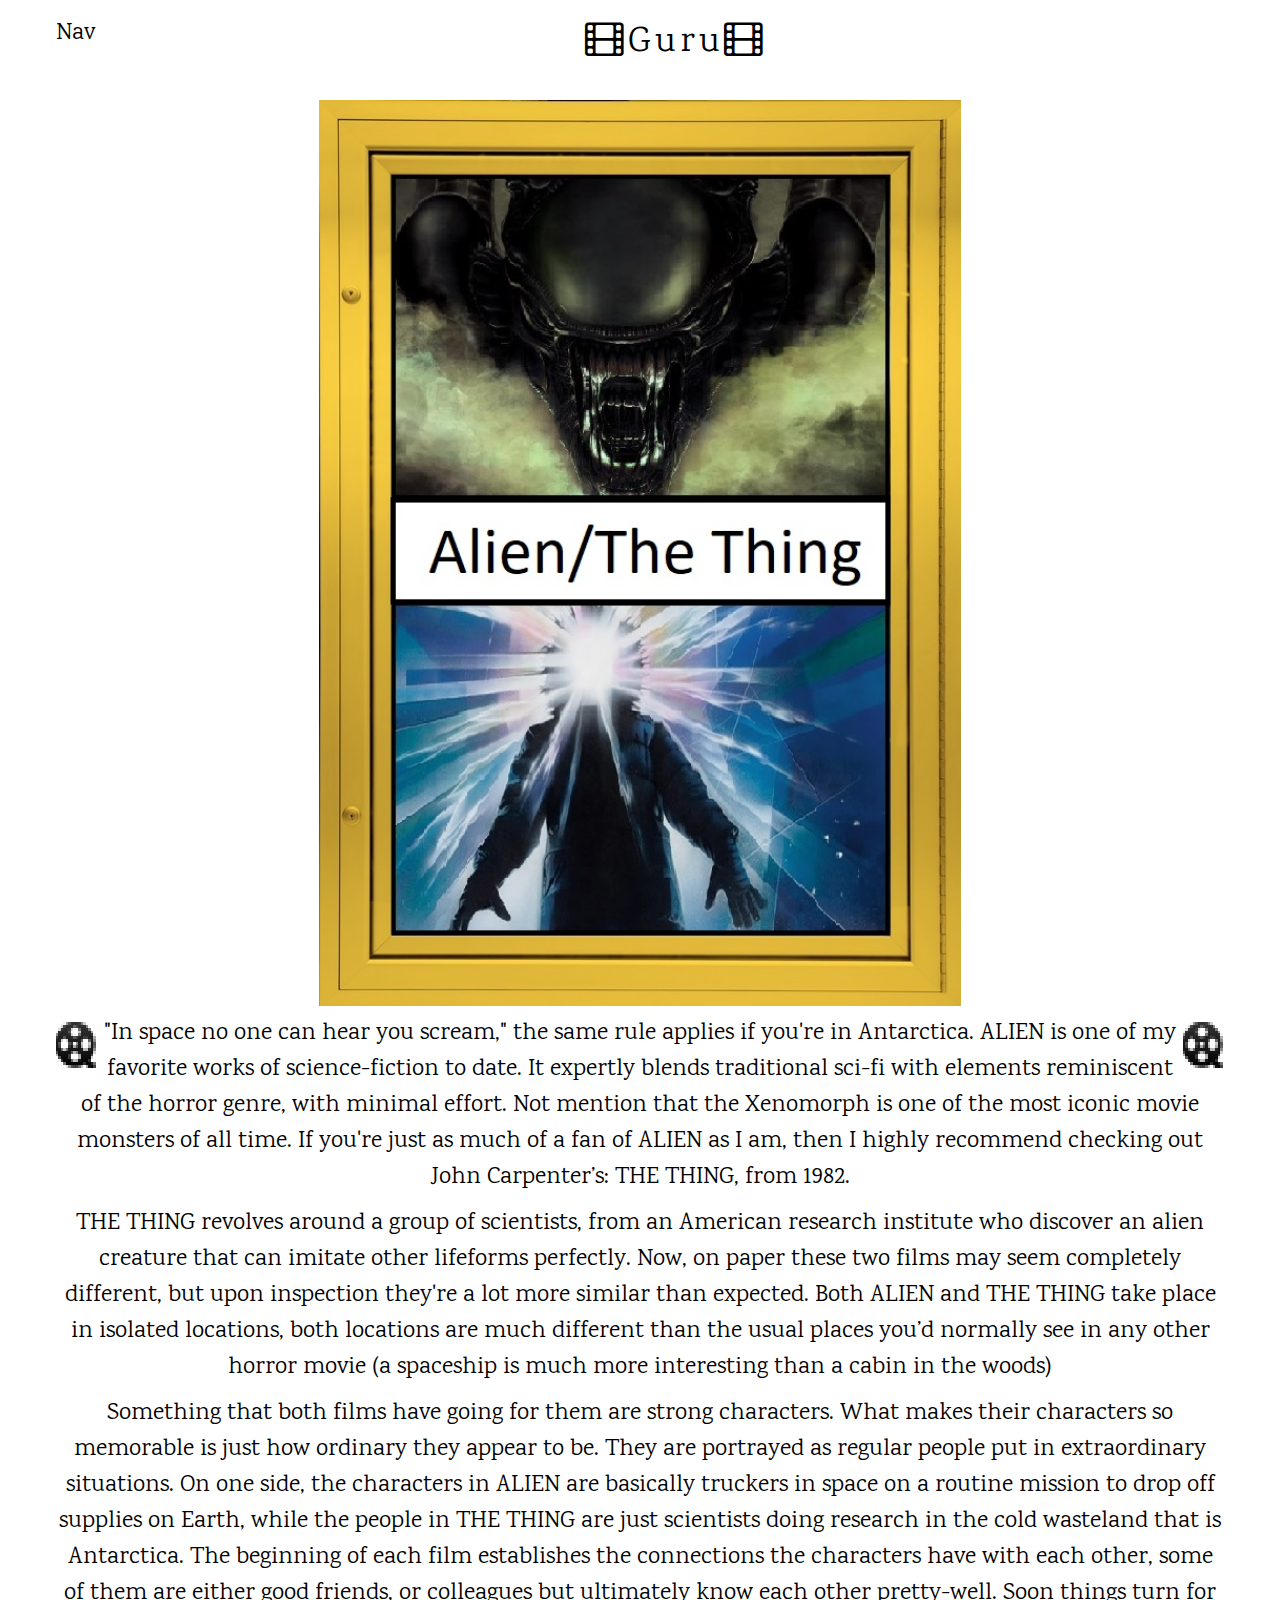
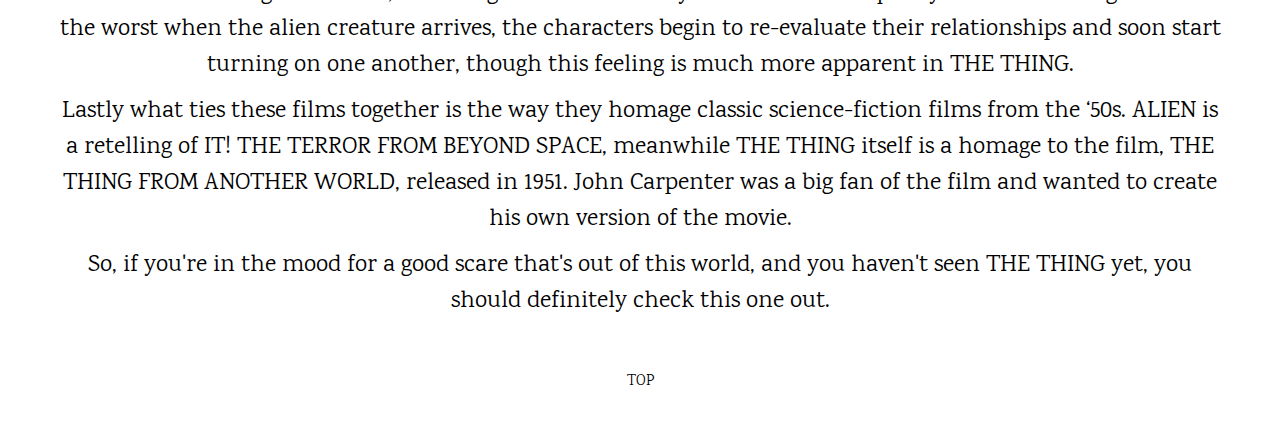
<file: likealien_lovething.html>
<!DOCTYPE html>
<html lang="en">
<head>
	<title>Guru-Alien/TheThing</title>
<meta charset="UTF-8">
<meta name="viewport" content="width=device-width, initial-scale=1">
<link rel="stylesheet" href="https://www.w3schools.com/w3css/4/w3.css">
<link rel="stylesheet" href="https://fonts.googleapis.com/css?family=Karma">
<link rel="stylesheet" type="text/css" href="guru.css">
<link rel="stylesheet" href="https://cdnjs.cloudflare.com/ajax/libs/font-awesome/4.6.3/css/font-awesome.min.css">
<style>
body,h1,h2,h3,h4,h5,h6 {font-family: "Karma", sans-serif}
.w3-bar-block .w3-bar-item {padding:20px}
</style>
</head>
<body>

<nav class="w3-sidebar w3-bar-block w3-card-2 w3-top w3-xlarge w3-animate-left" style="display:none;z-index:2;width:40%;min-width:300px" id="mySidebar">
  <a href="javascript:void(0)" onclick="w3_close()"
  class="w3-bar-item w3-button">Close Menu</a>
    <a href="index.html" onclick="w3_close()" class="w3-bar-item w3-button">Home</a>
    <a href="review_menu.html" onclick="w3_close()" class="w3-bar-item w3-button">Movie Reviews</a>
    <a href="recomendations_menu.html" onclick="w3_close()" class="w3-bar-item w3-button">If You Like, Then You'll Love</a>
</nav>

<div class="w3-top">
  <div class="w3-white w3-xlarge" style="max-width:1200px;margin:auto">
    <div class="w3-button w3-padding-16 w3-left w3-xlarge" onclick="w3_open()">Nav</div>
    <div class="w3-center w3-padding-16 w3-xxlarge w3-wide"><i class="fa fa-film" aria-hidden="true">
</i>Guru<i class="fa fa-film" aria-hidden="true">
</i></div>
  </div>
  </div>
<div class=" w3-content w3-container" style="max-width:1200px;margin-top:100px">
<div class="w3-center"><img src="imgs/alienthing_poster.jpg" alt="DcJoPoster" style="width:55%"></div>
<div class="w3-left w3-padding-16"><img src="imgs/reel.jpg" alt="reel"></div>
 <div class="w3-right w3-padding-16"><img src="imgs/reel.jpg" alt="reel"></div>
<h3>"In space no one can hear you scream," the same rule applies if you're in Antarctica. ALIEN is one of my favorite works of science-fiction to date. It expertly blends traditional sci-fi with elements reminiscent of the horror genre, with minimal effort. Not mention that the Xenomorph is one of the most iconic movie monsters of all time. If you're just as much of a fan of ALIEN as I am, then I highly recommend checking out John Carpenter’s: THE THING, from 1982.</h3>

<h3>THE THING revolves around a group of scientists, from an American research institute who discover an alien creature that can imitate other lifeforms perfectly. Now, on paper these two films may seem completely different, but upon inspection they're a lot more similar than expected. Both ALIEN and THE THING take place in isolated locations, both locations are much different than the usual places you’d normally see in any other horror movie (a spaceship is much more interesting than a cabin in the woods)</h3>

<h3>Something that both films have going for them are strong characters. What makes their characters so memorable is just how ordinary they appear to be. They are portrayed as regular people put in extraordinary situations. On one side, the characters in ALIEN are basically truckers in space on a routine mission to drop off supplies on Earth, while the people in THE THING are just scientists doing research in the cold wasteland that is Antarctica. The beginning of each film establishes the connections the characters have with each other, some of them are either good friends, or colleagues but ultimately know each other pretty-well. Soon things turn for the worst when the alien creature arrives, the characters begin to re-evaluate their relationships and soon start turning on one another, though this feeling is much more apparent in THE THING.</h3>

<h3>Lastly what ties these films together is the way they homage classic science-fiction films from the ‘50s. ALIEN is a retelling of IT! THE TERROR FROM BEYOND SPACE, meanwhile THE THING itself is a homage to the film, THE THING FROM ANOTHER WORLD, released in 1951. John Carpenter was a big fan of the film and wanted to create his own version of the movie.</h3>

<h3>So, if you're in the mood for a good scare that's out of this world, and you haven't seen THE THING yet, you should definitely check this one out.</h3>

</div>
<div class="w3-center w3-padding-32">
    <div class="w3-bar">
      <a href="#" class="w3-bar-item w3-button w3-hover-black">TOP</a>
    </div>
  </div>
 
  <script>
function w3_open() {
    document.getElementById("mySidebar").style.display = "block";
}
function w3_close() {
    document.getElementById("mySidebar").style.display = "none";
}
</script>
</body>
</html>
</file>
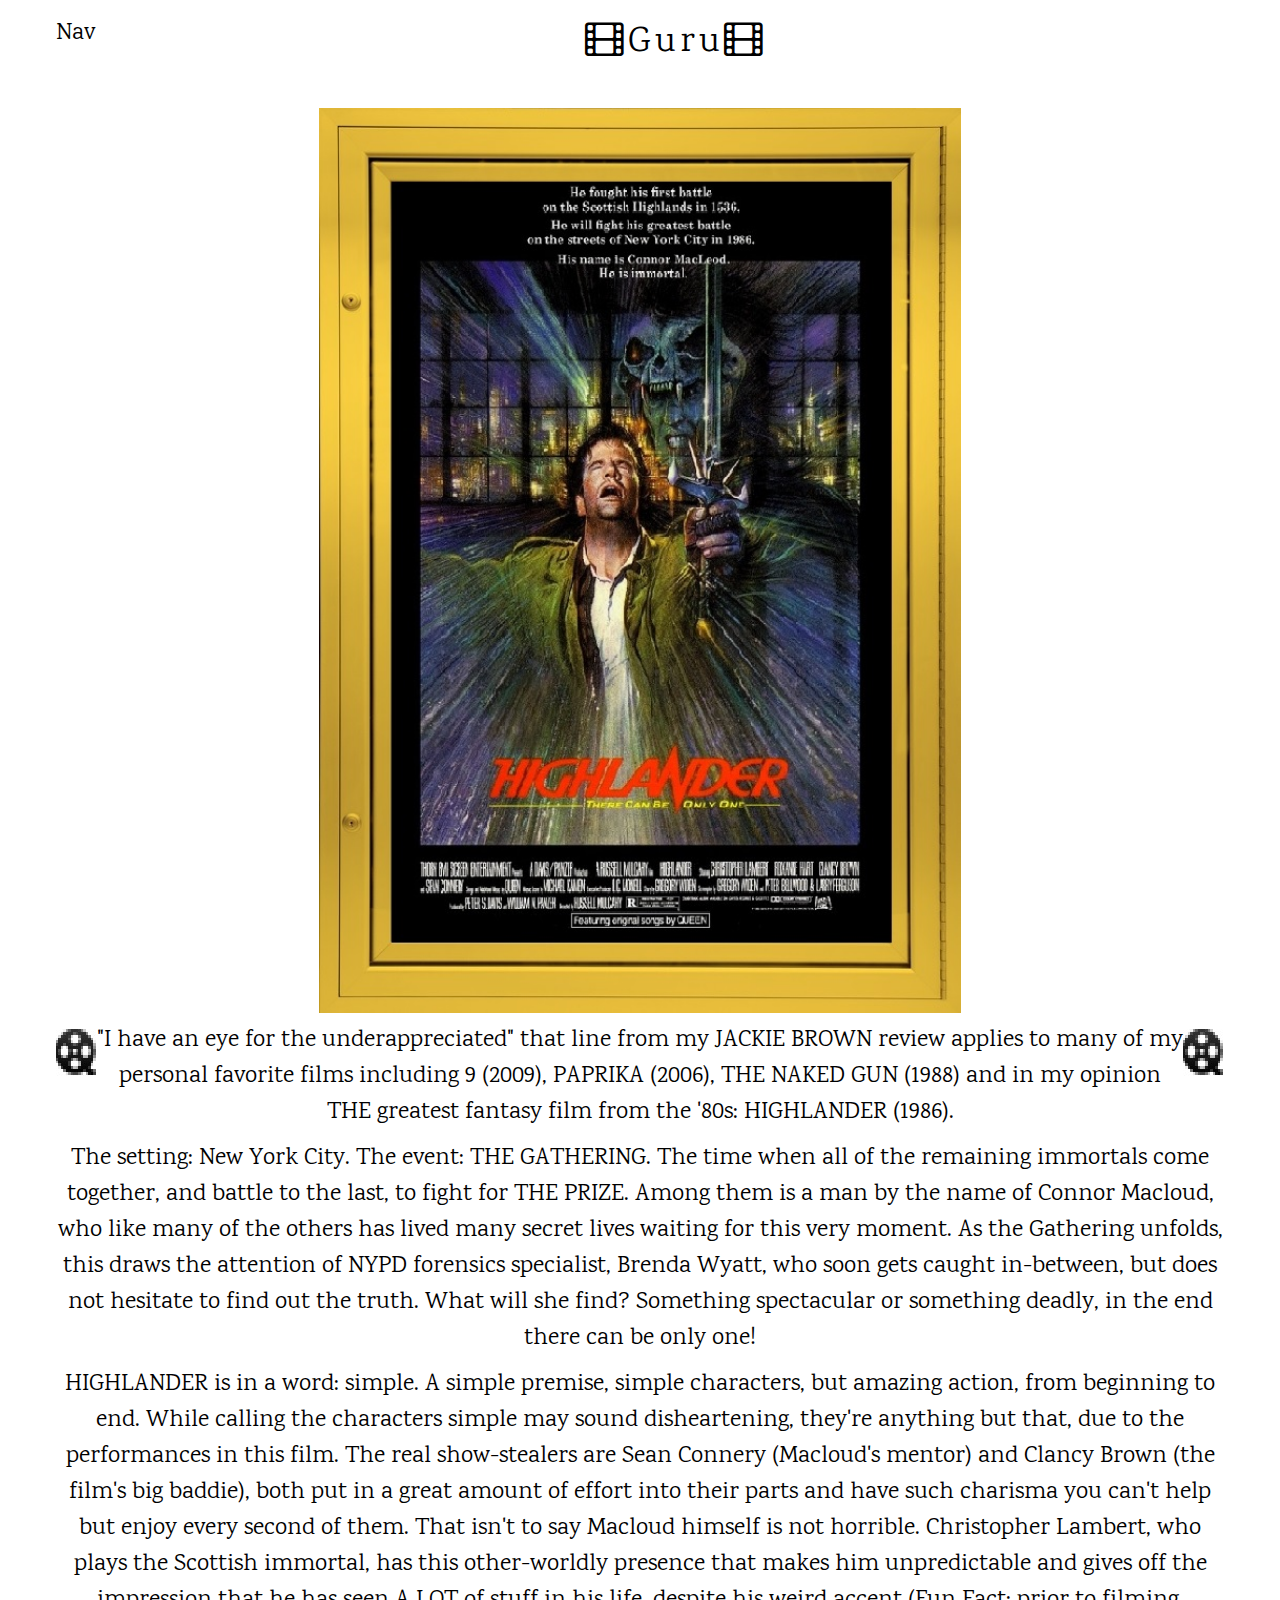
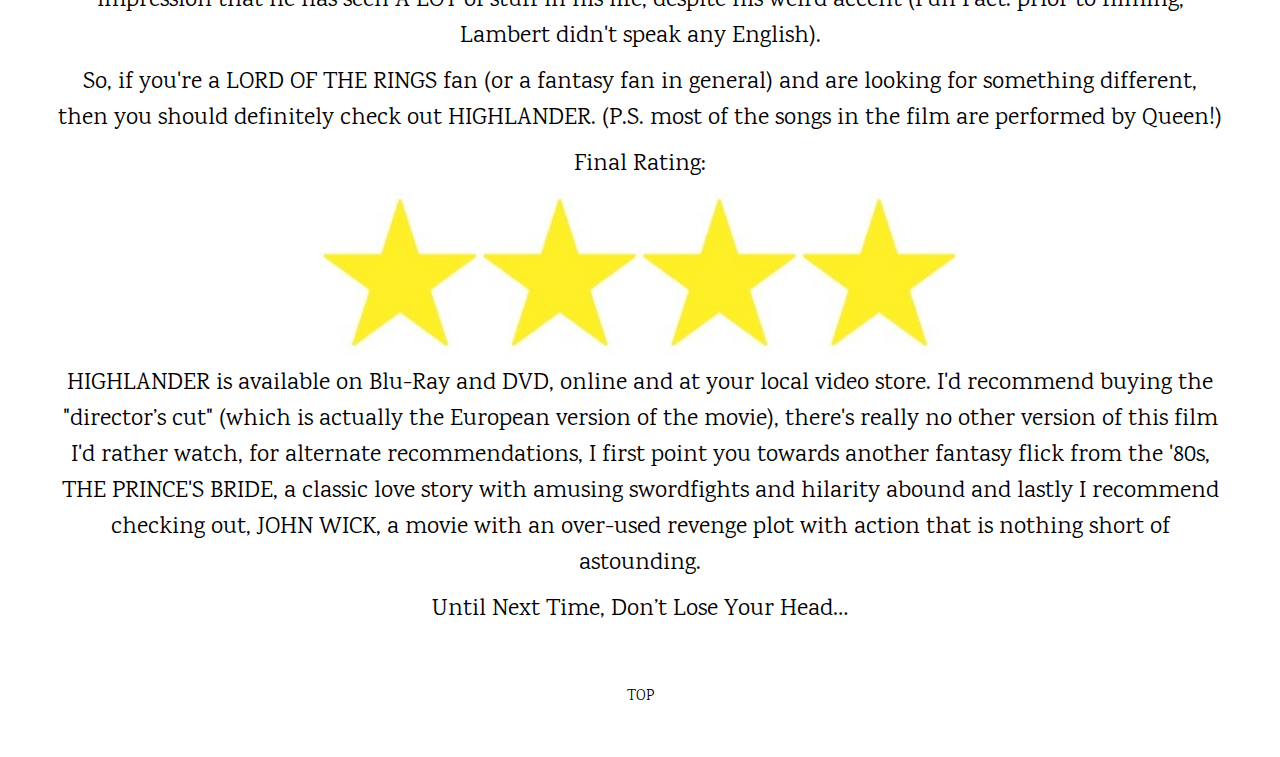
<file: macleodreview.html>
<!DOCTYPE html>
<html lang="en">
<head>
	<title>Guru-Highlander</title>
	<meta charset="UTF-8">
<meta name="viewport" content="width=device-width, initial-scale=1">
<link rel="stylesheet" href="https://www.w3schools.com/w3css/4/w3.css">
<link rel="stylesheet" href="https://fonts.googleapis.com/css?family=Karma">
<link rel="stylesheet" type="text/css" href="guru.css">
<link rel="stylesheet" href="https://cdnjs.cloudflare.com/ajax/libs/font-awesome/4.6.3/css/font-awesome.min.css">
<style>
body,h1,h2,h3,h4,h5,h6 {font-family: "Karma", sans-serif}
.w3-bar-block .w3-bar-item {padding:20px}
</style>
</head>
<body>

<nav class="w3-sidebar w3-bar-block w3-card-2 w3-top w3-xlarge w3-animate-left" style="display:none;z-index:2;width:40%;min-width:300px" id="mySidebar">
  <a href="javascript:void(0)" onclick="w3_close()"
  class="w3-bar-item w3-button">Close Menu</a>
    <a href="index.html" onclick="w3_close()" class="w3-bar-item w3-button">Home</a>
    <a href="review_menu.html" onclick="w3_close()" class="w3-bar-item w3-button">Movie Reviews</a>
    <a href="recomendations_menu.html" onclick="w3_close()" class="w3-bar-item w3-button">If You Like, Then You'll Love</a>
</nav>

<div class="w3-top">
  <div class="w3-white w3-xlarge" style="max-width:1200px;margin:auto">
    <div class="w3-button w3-padding-16 w3-left w3-xlarge" onclick="w3_open()">Nav</div>
    <div class="w3-center w3-padding-16 w3-xxlarge w3-wide"><i class="fa fa-film" aria-hidden="true">
</i>Guru<i class="fa fa-film" aria-hidden="true">
</i></div>
  </div>
  </div>

<div class="w3-main w3-content w3-padding" style="max-width:1200px;margin-top:100px">
<div class="w3-center"><img src="imgs/highlander_poster.jpg" alt="Poster" style="width: 55%"></div>
 <div class="w3-left w3-padding-16"><img src="imgs/reel.jpg" alt="reel"></div>
 <div class="w3-right w3-padding-16"><img src="imgs/reel.jpg" alt="reel"></div>
<h3>"I have an eye for the underappreciated" that line from my JACKIE BROWN review applies to many of my personal favorite films including 9 (2009), PAPRIKA (2006), THE NAKED GUN (1988) and in my opinion THE greatest fantasy film from the '80s: HIGHLANDER (1986).</h3>
<h3>The setting: New York City. The event: THE GATHERING. The time when all of the remaining immortals come together, and battle to the last, to fight for THE PRIZE. Among them is a man by the name of Connor Macloud, who like many of the others has lived many secret lives waiting for this very moment. As the Gathering unfolds, this draws the attention of NYPD forensics specialist, Brenda Wyatt, who soon gets caught in-between, but does not hesitate to find out the truth. What will she find? Something spectacular or something deadly, in the end there can be only one!</h3>
<h3>HIGHLANDER is in a word: simple. A simple premise, simple characters, but amazing action, from beginning to end. While calling the characters simple may sound disheartening, they're anything but that, due to the performances in this film. The real show-stealers are Sean Connery (Macloud's mentor) and Clancy Brown (the film's big baddie), both put in a great amount of effort into their parts and have such charisma you can't help but enjoy every second of them. That isn't to say Macloud himself is not horrible. Christopher Lambert, who plays the Scottish immortal, has this other-worldly presence that makes him unpredictable and gives off the impression that he has seen A LOT of stuff in his life, despite his weird accent (Fun Fact: prior to filming, Lambert didn't speak any English).</h3>
<h3>So, if you're a LORD OF THE RINGS fan (or a fantasy fan in general) and are looking for something different, then you should definitely check out HIGHLANDER. (P.S. most of the songs in the film are performed by Queen!)</h3>
<h3>Final Rating:</h3>
<div class="w3-center"><img src="imgs/4_Stars.jpg" alt="stars" style="width: 55%"></div>
<h3>HIGHLANDER is available on Blu-Ray and DVD, online and at your local video store. I'd recommend buying the "director’s cut" (which is actually the European version of the movie), there's really no other version of this film I'd rather watch, for alternate recommendations, I first point you towards another fantasy flick from the '80s, THE PRINCE'S BRIDE, a classic love story with amusing swordfights and hilarity abound and lastly I recommend checking out, JOHN WICK, a movie with an over-used revenge plot with action that is nothing short of astounding.</h3>
<h3>Until Next Time, Don’t Lose Your Head…</h3>
</div>
  
  <div class="w3-center w3-padding-32">
    <div class="w3-bar">
      <a href="#" class="w3-bar-item w3-button w3-hover-black">TOP</a>
    </div>
  </div>

<script>
function w3_open() {
    document.getElementById("mySidebar").style.display = "block";
}
function w3_close() {
    document.getElementById("mySidebar").style.display = "none";
}
</script>
 </body>
 </html>
</file>
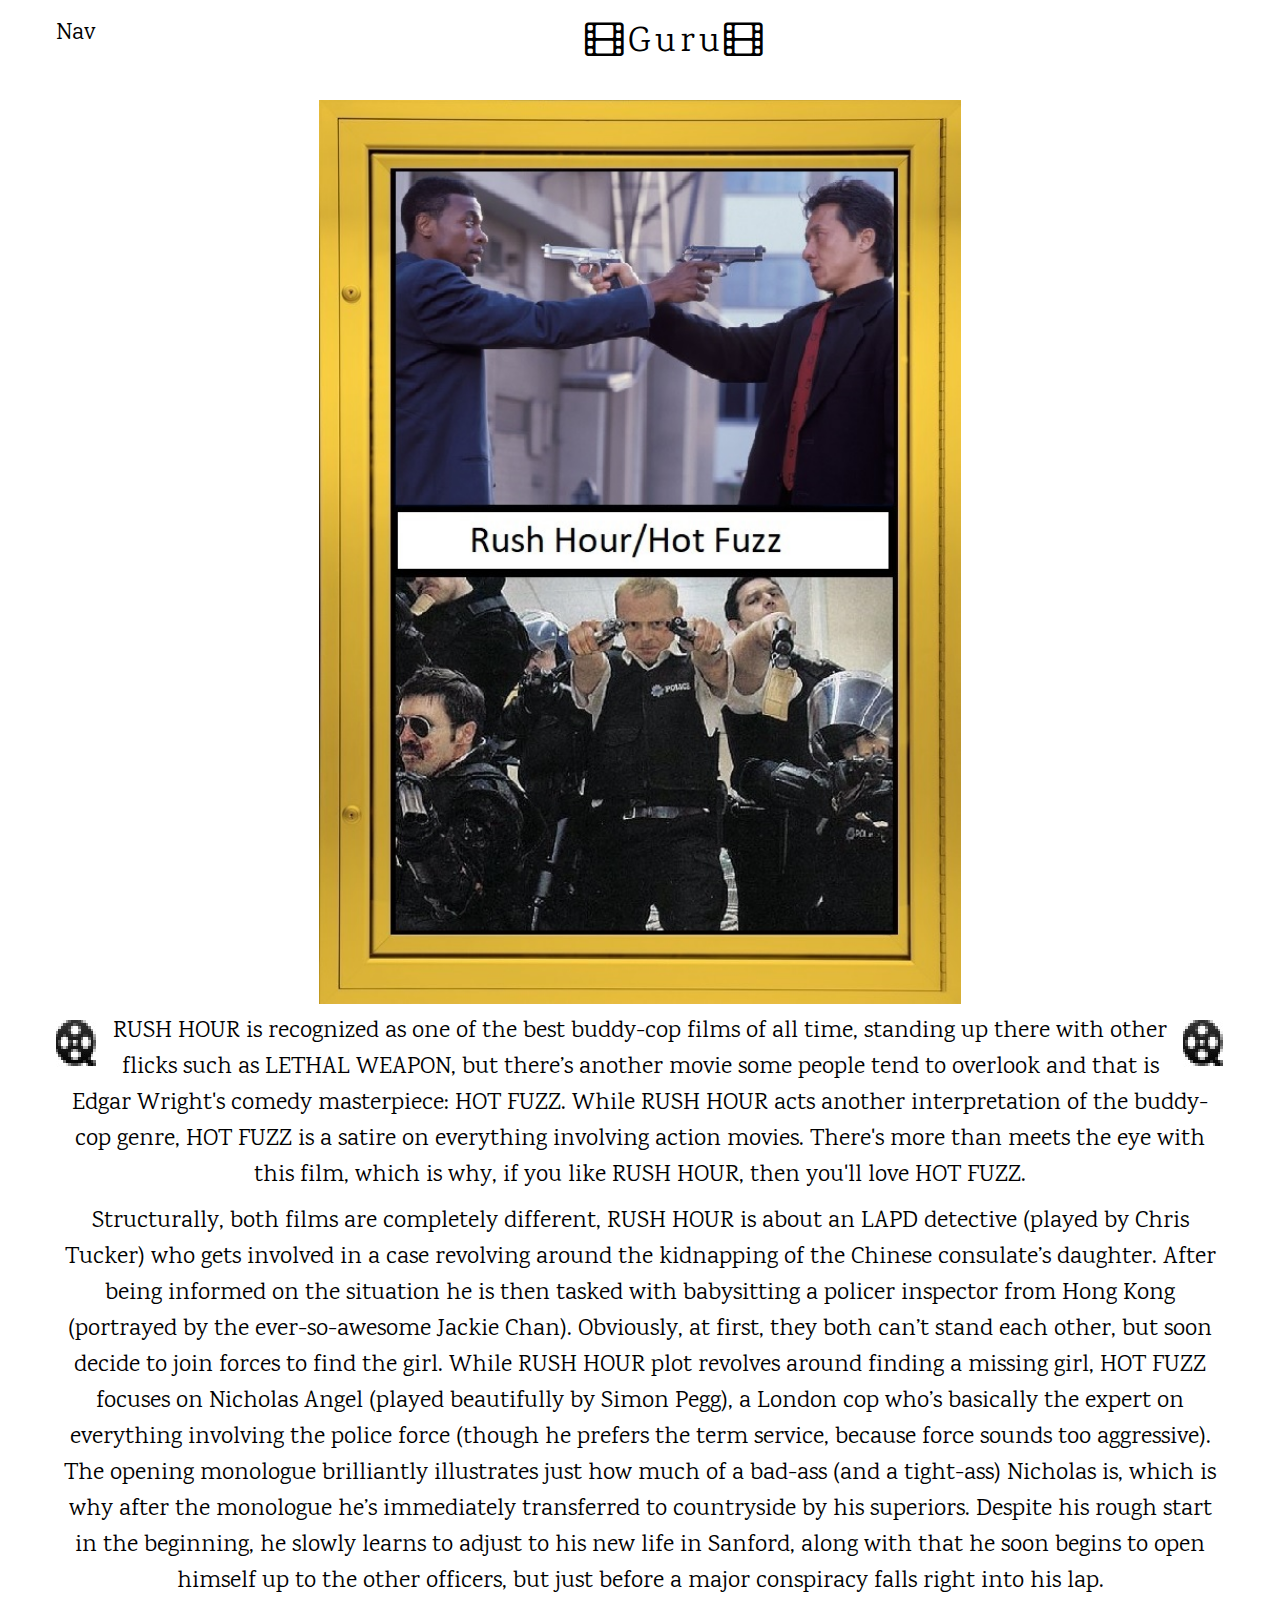
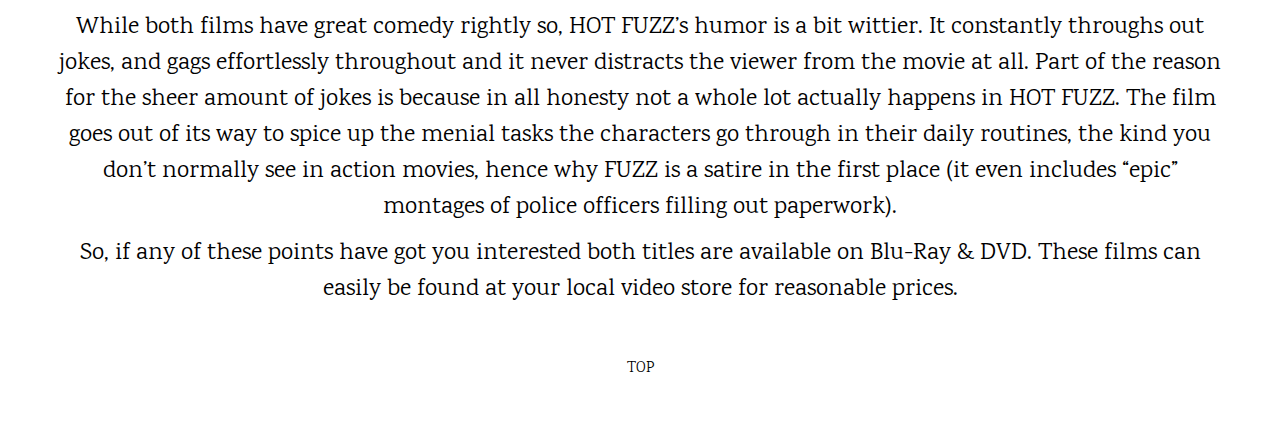
<file: nickcarter_ar.html>
<!DOCTYPE html>
<html lang="en">
<head>
	<title>Guru-RushHour/HotFuzz</title>
<meta charset="UTF-8">
<meta name="viewport" content="width=device-width, initial-scale=1">
<link rel="stylesheet" href="https://www.w3schools.com/w3css/4/w3.css">
<link rel="stylesheet" href="https://fonts.googleapis.com/css?family=Karma">
<link rel="stylesheet" type="text/css" href="guru.css">
<link rel="stylesheet" href="https://cdnjs.cloudflare.com/ajax/libs/font-awesome/4.6.3/css/font-awesome.min.css">
<style>
body,h1,h2,h3,h4,h5,h6 {font-family: "Karma", sans-serif}
.w3-bar-block .w3-bar-item {padding:20px}
</style>
</head>
<body>

<nav class="w3-sidebar w3-bar-block w3-card-2 w3-top w3-xlarge w3-animate-left" style="display:none;z-index:2;width:40%;min-width:300px" id="mySidebar">
  <a href="javascript:void(0)" onclick="w3_close()"
  class="w3-bar-item w3-button">Close Menu</a>
    <a href="index.html" onclick="w3_close()" class="w3-bar-item w3-button">Home</a>
    <a href="review_menu.html" onclick="w3_close()" class="w3-bar-item w3-button">Movie Reviews</a>
    <a href="recomendations_menu.html" onclick="w3_close()" class="w3-bar-item w3-button">If You Like, Then You'll Love</a>
</nav>

<div class="w3-top">
  <div class="w3-white w3-xlarge" style="max-width:1200px;margin:auto">
    <div class="w3-button w3-padding-16 w3-left w3-xlarge" onclick="w3_open()">Nav</div>
    <div class="w3-center w3-padding-16 w3-xxlarge w3-wide"><i class="fa fa-film" aria-hidden="true">
</i>Guru<i class="fa fa-film" aria-hidden="true">
</i></div>
  </div>
  </div>

<div class=" w3-content w3-container" style="max-width:1200px;margin-top:100px">
<div class="w3-center"><img src="imgs/rushfuzz_poster.jpg" alt="HotHourPoster" style="width:55%"></div>
<div class="w3-left w3-padding-16"><img src="imgs/reel.jpg" alt="reel"></div>
 <div class="w3-right w3-padding-16"><img src="imgs/reel.jpg" alt="reel"></div>
<h3>RUSH HOUR is recognized as one of the best buddy-cop films of all time, standing up there with other flicks such as LETHAL WEAPON, but there’s another movie some people tend to overlook and that is Edgar Wright's comedy masterpiece: HOT FUZZ. While RUSH HOUR acts another interpretation of the buddy-cop genre, HOT FUZZ is a satire on everything involving action movies. There's more than meets the eye with this film, which is why, if you like RUSH HOUR, then you'll love HOT FUZZ.</h3>

<h3>Structurally, both films are completely different, RUSH HOUR is about an LAPD detective (played by Chris Tucker) who gets involved in a case revolving around the kidnapping of the Chinese consulate’s daughter. After being informed on the situation he is then tasked with babysitting a policer inspector from Hong Kong (portrayed by the ever-so-awesome Jackie Chan). Obviously, at first, they both can’t stand each other, but soon decide to join forces to find the girl. While RUSH HOUR plot revolves around finding a missing girl, HOT FUZZ focuses on Nicholas Angel (played beautifully by Simon Pegg), a London cop who’s basically the expert on everything involving the police force (though he prefers the term service, because force sounds too aggressive). The opening monologue brilliantly illustrates just how much of a bad-ass (and a tight-ass) Nicholas is, which is why after the monologue he’s immediately transferred to countryside by his superiors. Despite his rough start in the beginning, he slowly learns to adjust to his new life in Sanford, along with that he soon begins to open himself up to the other officers, but just before a major conspiracy falls right into his lap.</h3>

<h3>While both films have great comedy rightly so, HOT FUZZ’s humor is a bit wittier. It constantly throughs out jokes, and gags effortlessly throughout and it never distracts the viewer from the movie at all. Part of the reason for the sheer amount of jokes is because in all honesty not a whole lot actually happens in HOT FUZZ. The film goes out of its way to spice up the menial tasks the characters go through in their daily routines, the kind you don’t normally see in action movies, hence why FUZZ is a satire in the first place (it even includes “epic” montages of police officers filling out paperwork). </h3>

<h3>So, if any of these points have got you interested both titles are available on Blu-Ray & DVD. These films can easily be found at your local video store for reasonable prices.</h3>
</div>
<div class="w3-center w3-padding-32">
    <div class="w3-bar">
      <a href="#" class="w3-bar-item w3-button w3-hover-black">TOP</a>
    </div>
  </div>
 
  <script>
function w3_open() {
    document.getElementById("mySidebar").style.display = "block";
}
function w3_close() {
    document.getElementById("mySidebar").style.display = "none";
}
</script>
</body>
</html>
</file>
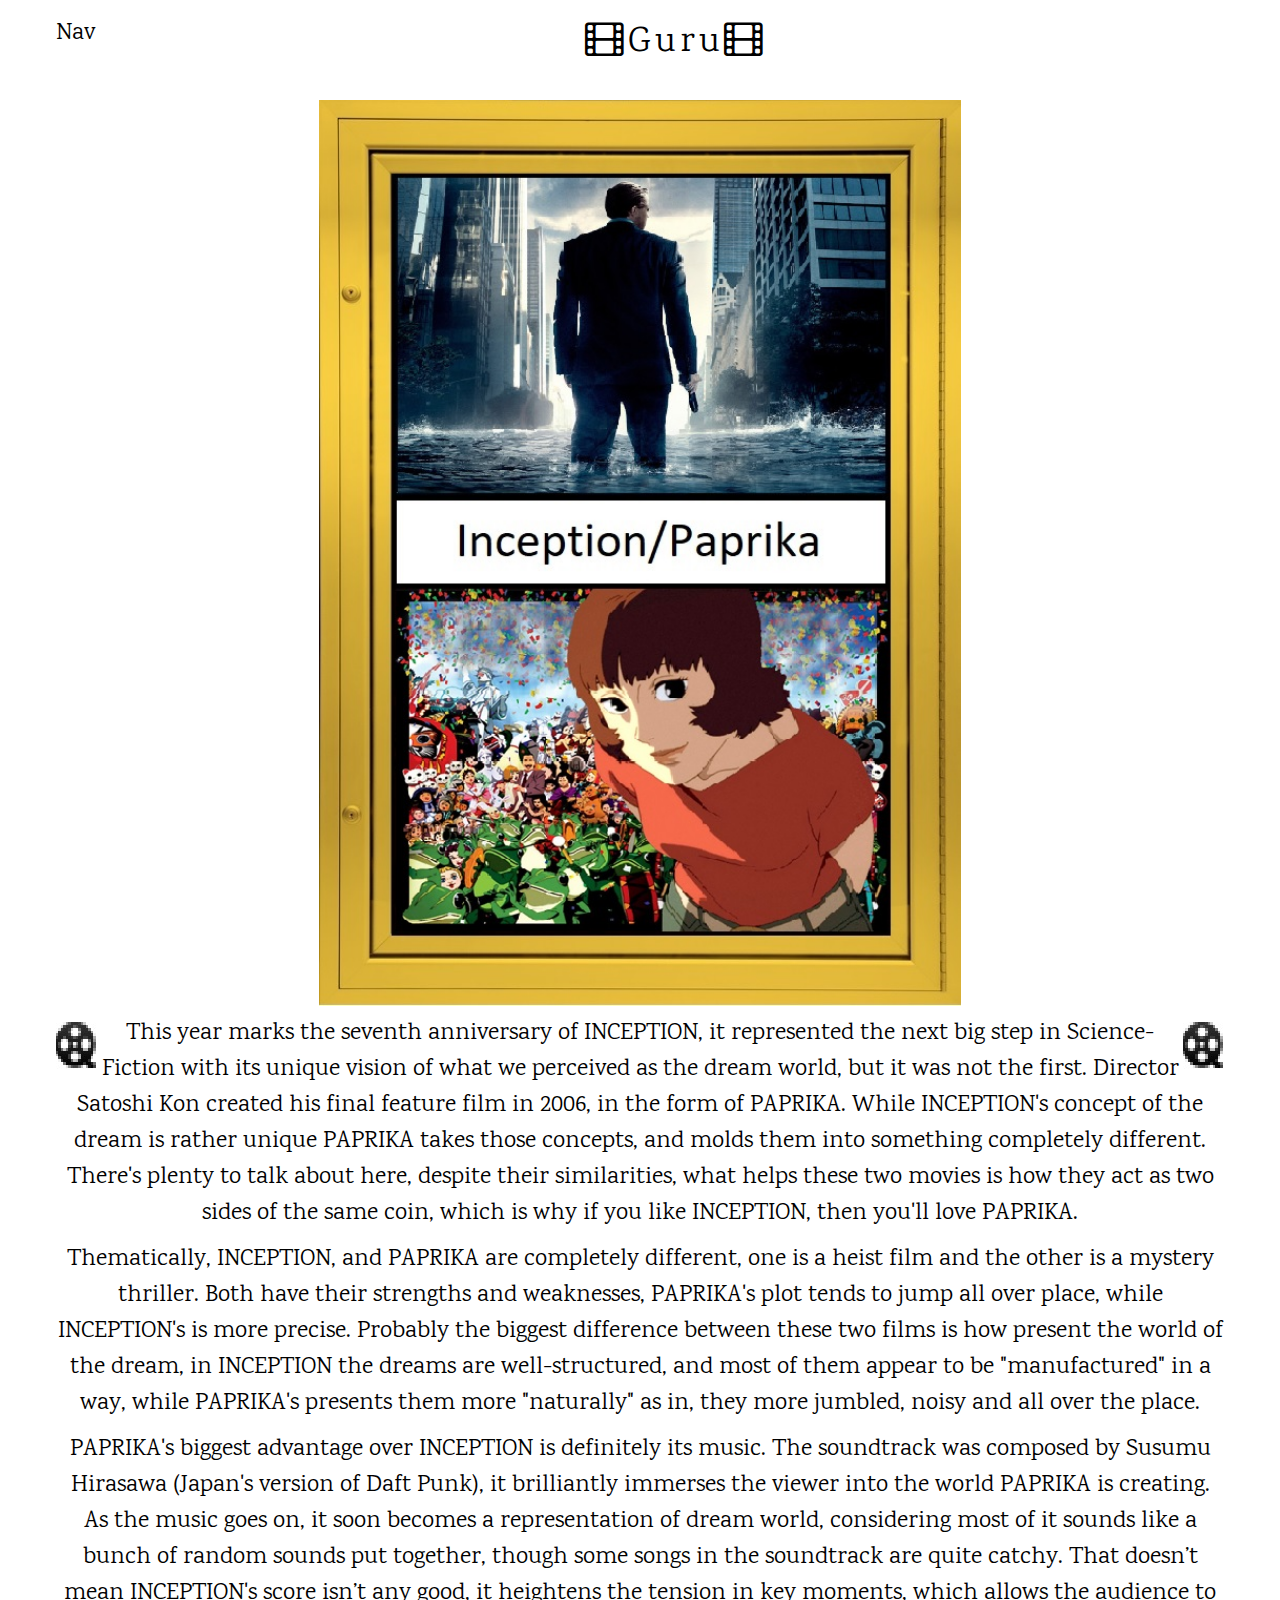
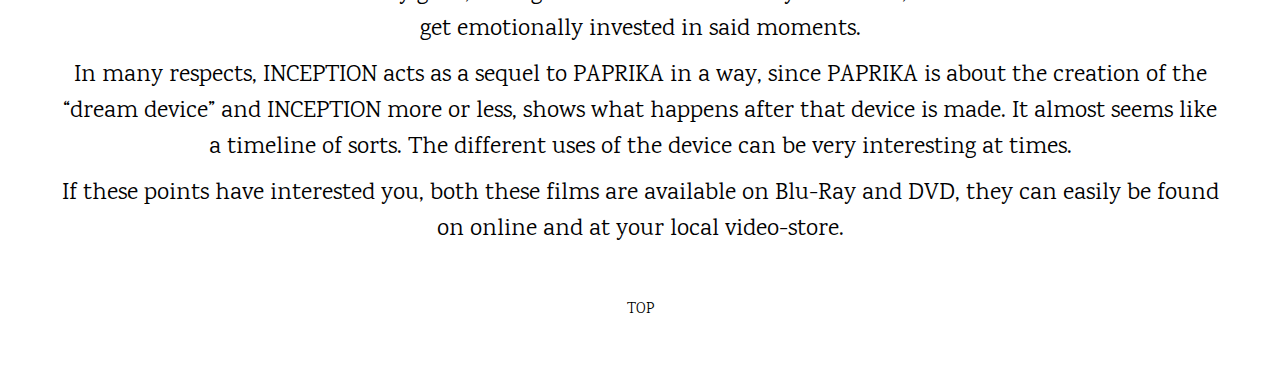
<file: papception_ar.html>
<!DOCTYPE html>
<html lang="en">
<head>
	<title>Guru-Inception/Paprika</title>
<meta charset="UTF-8">
<meta name="viewport" content="width=device-width, initial-scale=1">
<link rel="stylesheet" href="https://www.w3schools.com/w3css/4/w3.css">
<link rel="stylesheet" href="https://fonts.googleapis.com/css?family=Karma">
<link rel="stylesheet" type="text/css" href="guru.css">
<link rel="stylesheet" href="https://cdnjs.cloudflare.com/ajax/libs/font-awesome/4.6.3/css/font-awesome.min.css">
<style>
body,h1,h2,h3,h4,h5,h6 {font-family: "Karma", sans-serif}
.w3-bar-block .w3-bar-item {padding:20px}
</style>
</head>
<body>

<nav class="w3-sidebar w3-bar-block w3-card-2 w3-top w3-xlarge w3-animate-left" style="display:none;z-index:2;width:40%;min-width:300px" id="mySidebar">
  <a href="javascript:void(0)" onclick="w3_close()"
  class="w3-bar-item w3-button">Close Menu</a>
    <a href="index.html" onclick="w3_close()" class="w3-bar-item w3-button">Home</a>
    <a href="review_menu.html" onclick="w3_close()" class="w3-bar-item w3-button">Movie Reviews</a>
    <a href="recomendations_menu.html" onclick="w3_close()" class="w3-bar-item w3-button">If You Like, Then You'll Love</a>
</nav>

<div class="w3-top">
  <div class="w3-white w3-xlarge" style="max-width:1200px;margin:auto">
    <div class="w3-button w3-padding-16 w3-left w3-xlarge" onclick="w3_open()">Nav</div>
    <div class="w3-center w3-padding-16 w3-xxlarge w3-wide"><i class="fa fa-film" aria-hidden="true">
</i>Guru<i class="fa fa-film" aria-hidden="true">
</i></div>
  </div>
  </div>

<div class=" w3-content w3-container" style="max-width:1200px;margin-top:100px">
<div class="w3-center"><img src="imgs/PapInc_poster.jpg" alt="DreamsPoster" style="width: 55%"></div>
<div class="w3-left w3-padding-16"><img src="imgs/reel.jpg" alt="reel"></div>
 <div class="w3-right w3-padding-16"><img src="imgs/reel.jpg" alt="reel"></div>
<h3>This year marks the seventh anniversary of INCEPTION, it represented the next big step in Science-Fiction with its unique vision of what we perceived as the dream world, but it was not the first. Director Satoshi Kon created his final feature film in 2006, in the form of PAPRIKA. While INCEPTION's concept of the dream is rather unique PAPRIKA takes those concepts, and molds them into something completely different. There's plenty to talk about here, despite their similarities, what helps these two movies is how they act as two sides of the same coin, which is why if you like INCEPTION, then you'll love PAPRIKA.</h3>

<h3>Thematically, INCEPTION, and PAPRIKA are completely different, one is a heist film and the other is a mystery thriller. Both have their strengths and weaknesses, PAPRIKA's plot tends to jump all over place, while INCEPTION's is more precise. Probably the biggest difference between these two films is how present the world of the dream, in INCEPTION the dreams are well-structured, and most of them appear to be "manufactured" in a way, while PAPRIKA's presents them more "naturally" as in, they more jumbled, noisy and all over the place.</h3>

<h3>PAPRIKA's biggest advantage over INCEPTION is definitely its music. The soundtrack was composed by Susumu Hirasawa (Japan's version of Daft Punk), it brilliantly immerses the viewer into the world PAPRIKA is creating. As the music goes on, it soon becomes a representation of dream world, considering most of it sounds like a bunch of random sounds put together, though some songs in the soundtrack are quite catchy. That doesn’t mean INCEPTION's score isn’t any good, it heightens the tension in key moments, which allows the audience to get emotionally invested in said moments. </h3>

<h3>In many respects, INCEPTION acts as a sequel to PAPRIKA in a way, since PAPRIKA is about the creation of the “dream device” and INCEPTION more or less, shows what happens after that device is made. It almost seems like a timeline of sorts. The different uses of the device can be very interesting at times.</h3>

<h3>If these points have interested you, both these films are available on Blu-Ray and DVD, they can easily be found on online and at your local video-store.</h3>
</div>

<div class="w3-center w3-padding-32">
    <div class="w3-bar">
      <a href="#" class="w3-bar-item w3-button w3-hover-black">TOP</a>
    </div>
  </div>
 
  <script>
function w3_open() {
    document.getElementById("mySidebar").style.display = "block";
}
function w3_close() {
    document.getElementById("mySidebar").style.display = "none";
}
</script>
</body>
</html>
</file>
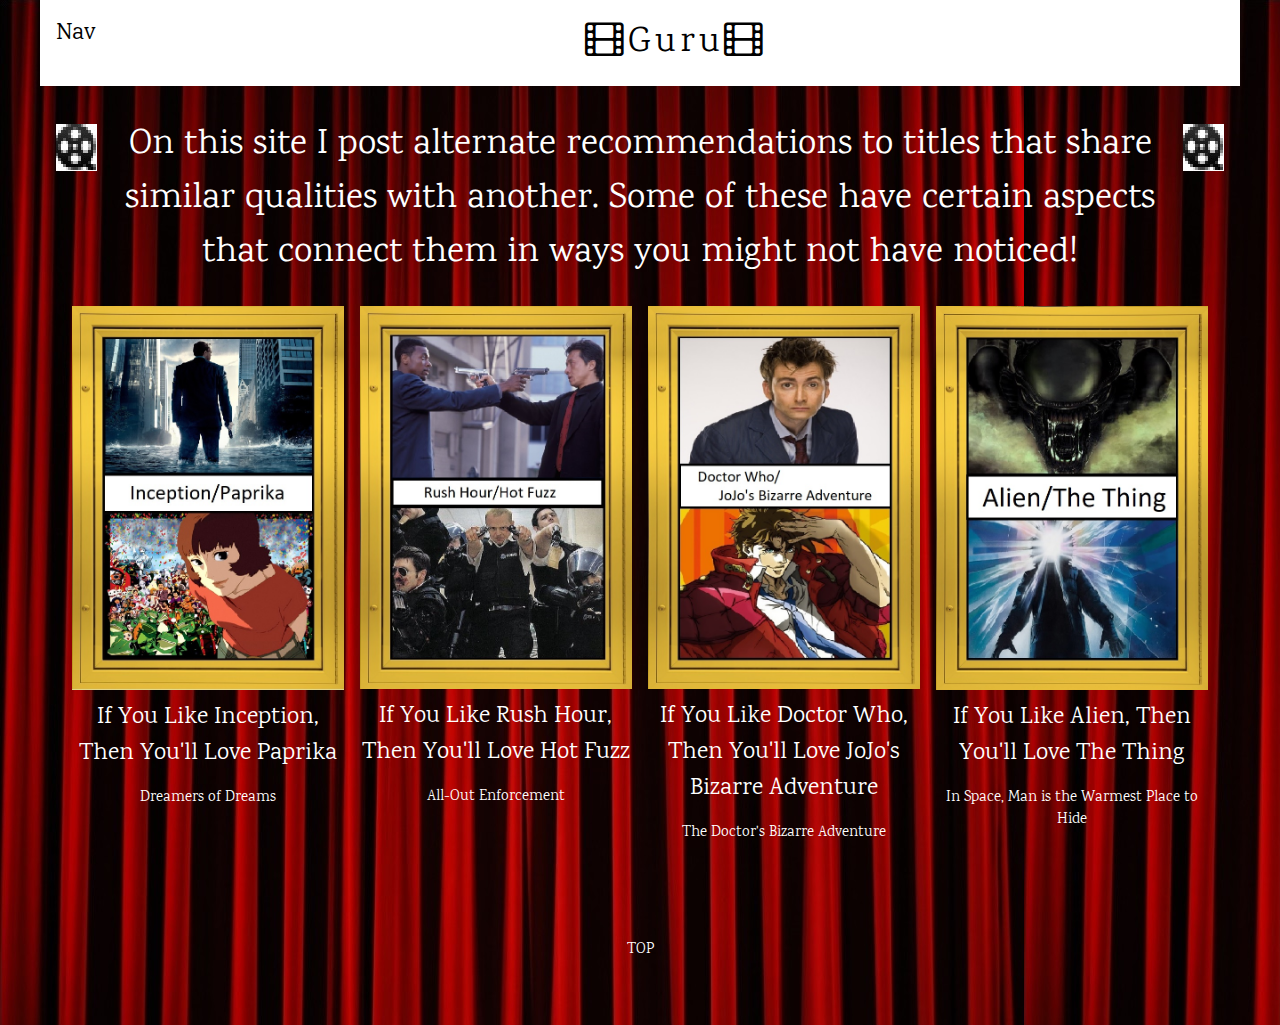
<file: recomendations_menu.html>
<!DOCTYPE html>
<html>
<head>
	<title>Guru-Recommendation Menu</title>
	<meta charset="UTF-8">
<meta name="viewport" content="width=device-width, initial-scale=1">
<link rel="stylesheet" href="https://www.w3schools.com/w3css/4/w3.css">
<link rel="stylesheet" href="https://fonts.googleapis.com/css?family=Karma">
<link rel="stylesheet" type="text/css" href="guru.css">
<link rel="stylesheet" href="https://cdnjs.cloudflare.com/ajax/libs/font-awesome/4.6.3/css/font-awesome.min.css">
<link rel="stylesheet" media="screen and (max-width: 1280px)" href="guru_small.css">
<style>
body,h1,h2,h3,h4,h5,h6 {font-family: "Karma", sans-serif}
.w3-bar-block .w3-bar-item {padding:20px}
</style>
</head>
<body class="theater blank">
<nav class="w3-sidebar w3-bar-block w3-card-2 w3-top w3-xlarge w3-animate-left" style="display:none;z-index:2;width:40%;min-width:300px" id="mySidebar">
  <a href="javascript:void(0)" onclick="w3_close()"
  class="w3-bar-item w3-button">Close Menu</a>
    <a href="index.html" onclick="w3_close()" class="w3-bar-item w3-button">Home</a>
    <a href="review_menu.html" onclick="w3_close()" class="w3-bar-item w3-button">Movie Reviews</a>
    <a href="recomendations_menu.html" onclick="w3_close()" class="w3-bar-item w3-button">If You Like, Then You'll Love</a>
</nav>

<div class="w3-top">
  <div class="w3-white w3-xlarge" style="max-width:1200px;margin:auto">
    <div class="w3-button w3-padding-16 w3-left w3-xlarge" onclick="w3_open()">Nav</div>
    <div class="w3-center w3-padding-16 w3-xxlarge w3-wide"><i class="fa fa-film" aria-hidden="true">
</i>Guru<i class="fa fa-film" aria-hidden="true">
</i></div>
  </div>
  </div>
<div class="w3-main w3-content w3-padding" style="max-width:1200px;margin-top:100px">
<div class="w3-left w3-padding-16"><img src="imgs/reel.jpg" alt="reel"></div>
 <div class="w3-right w3-padding-16"><img src="imgs/reel.jpg" alt="reel"></div>
<h1>On this site I post alternate recommendations to titles that share similar qualities with another. Some of these have certain aspects that connect them in ways you might not have noticed!</h1>

  <div class="w3-row-padding w3-padding-16 w3-center" id="film">
    <div class="w3-quarter">
      <a href="papception_ar.html"><img src="imgs/PapInc_poster.jpg" alt="Poster" style="width:100%"></a>
      <h3>If You Like Inception, Then You'll Love Paprika</h3>
      <p>Dreamers of Dreams</p>
    </div>
    <div class="w3-quarter">
      <a href="nickcarter_ar.html"><img src="imgs/rushfuzz_poster.jpg" alt="BudCopPoster" style="width:100%"></a>
      <h3>If You Like Rush Hour, Then You'll Love Hot Fuzz</h3>
      <p>All-Out Enforcement</p>
    </div>
    <div class="w3-quarter">
      <a href="docjojo_rec.html"> <img src="imgs/docjoesph_poster.jpg" alt="DcJoPoster" style="width:100%"></a>
      <h3>If You Like Doctor Who, Then You'll Love JoJo's Bizarre Adventure</h3>
      <p>The Doctor's Bizarre Adventure</p>
    </div>
    <div class="w3-quarter">
      <a href="likealien_lovething.html"> <img src="imgs/alienthing_poster.jpg" alt="AlThPoster" style="width:100%"></a>
      <h3>If You Like Alien, Then You'll Love The Thing</h3>
      <p>In Space, Man is the Warmest Place to Hide</p>
    </div>  
   </div>
 </div>

  <div class="w3-center w3-padding-32">
    <div class="w3-bar">
      <a href="#" class="w3-bar-item w3-button w3-hover-black"><p>TOP</p></a>
    </div>
  </div>

<script>
function w3_open() {
    document.getElementById("mySidebar").style.display = "block";
}
function w3_close() {
    document.getElementById("mySidebar").style.display = "none";
}
</script>
</body>
</html>
</file>
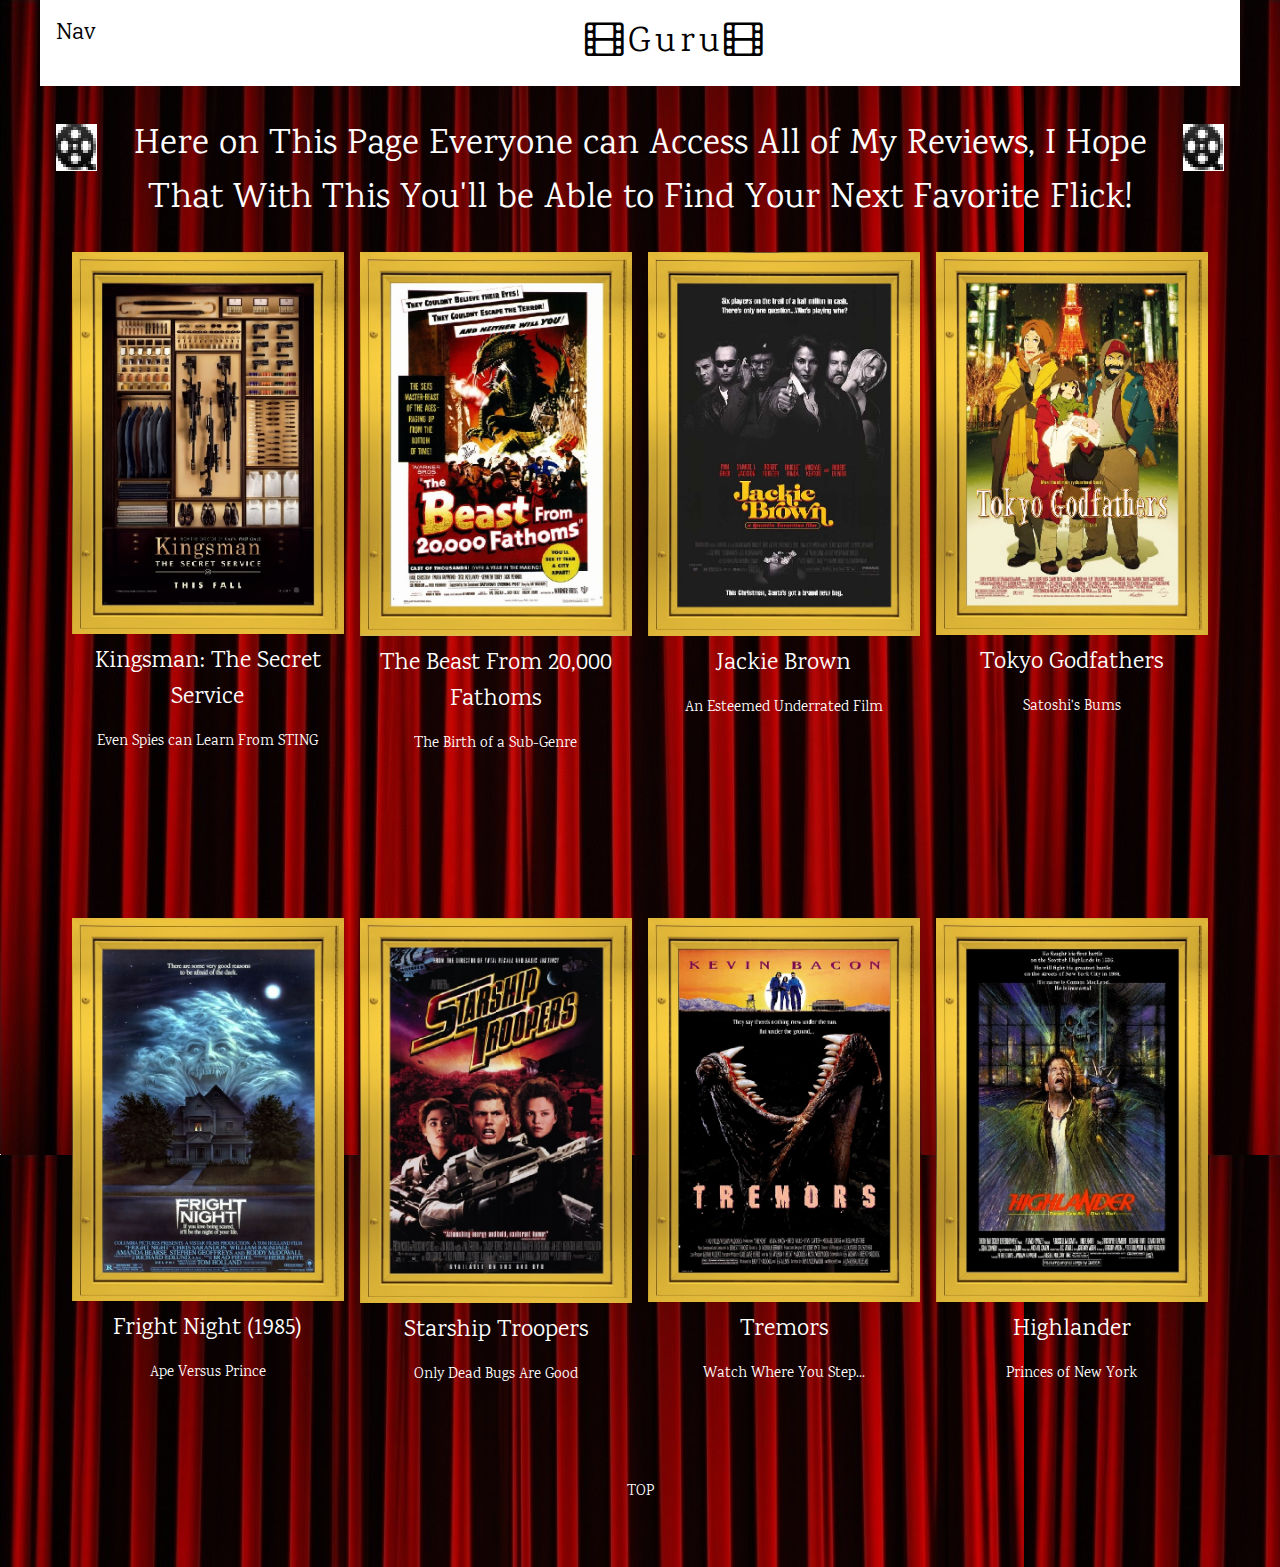
<file: review_menu.html>
<!DOCTYPE html>
<html>
<head>
	<title>Guru-Movie Menu</title>
	<meta charset="UTF-8">
<meta name="viewport" content="width=device-width, initial-scale=1">
<link rel="stylesheet" href="https://www.w3schools.com/w3css/4/w3.css">
<link rel="stylesheet" href="https://fonts.googleapis.com/css?family=Karma">
<link rel="stylesheet" type="text/css" href="guru.css">
<link rel="stylesheet" href="https://cdnjs.cloudflare.com/ajax/libs/font-awesome/4.6.3/css/font-awesome.min.css">
<link rel="stylesheet" media="screen and (max-width: 1280px)" href="guru_small.css">
<style>
body,h1,h2,h3,h4,h5,h6 {font-family: "Karma", sans-serif}
.w3-bar-block .w3-bar-item {padding:20px}
</style>
</head>
<body class="theater blank">
<nav class="w3-sidebar w3-bar-block w3-card-2 w3-top w3-xlarge w3-animate-left" style="display:none;z-index:2;width:40%;min-width:300px" id="mySidebar">
  <a href="javascript:void(0)" onclick="w3_close()"
  class="w3-bar-item w3-button">Close Menu</a>
    <a href="index.html" onclick="w3_close()" class="w3-bar-item w3-button">Home</a>
    <a href="review_menu.html" onclick="w3_close()" class="w3-bar-item w3-button">Movie Reviews</a>
    <a href="recomendations_menu.html" onclick="w3_close()" class="w3-bar-item w3-button">If You Like, Then You'll Love</a>
</nav>

<div class="w3-top">
  <div class="w3-xlarge w3-white" style="max-width:1200px;margin:auto">
    <div class="w3-button w3-padding-16 w3-left w3-xlarge" onclick="w3_open()">Nav</div>
    <div class="w3-center w3-padding-16 w3-xxlarge w3-wide"><i class="fa fa-film" aria-hidden="true">
</i>Guru<i class="fa fa-film" aria-hidden="true">
</i></div>
  </div>
  </div>
<div class="w3-main w3-content w3-padding" style="max-width:1200px;margin-top:100px">
<div class="w3-left w3-padding-16"><img src="imgs/reel.jpg" alt="reel"></div>
 <div class="w3-right w3-padding-16"><img src="imgs/reel.jpg" alt="reel"></div>
<h1>
Here on This Page Everyone can Access All of My Reviews, I Hope That With This You'll be Able to Find Your Next Favorite Flick!
</h1>

  <div class="w3-row-padding w3-padding-16 w3-center" id="film">
    <div class="w3-quarter">
      <a href="kingsmanreview.html"><img src="imgs/kingsman_poster.jpg" alt="KingPoster" style="width:100%"></a>
      <h3>Kingsman: The Secret Service</h3>
      <p>Even Spies can Learn From STING</p>
    </div>
    <div class="w3-quarter">
      <a href="beast_review.html"><img src="imgs/beast_2000_poster.jpg" alt="BeastPoster" style="width:100%"></a>
      <h3>The Beast From 20,000 Fathoms</h3>
      <p>The Birth of a Sub-Genre</p>
    </div>
    <div class="w3-quarter">
      <a href="jackiereview.html"><img src="imgs/brown_poster.jpg" alt="JBPoster" style="width:100%"></a>
      <h3>Jackie Brown</h3>
      <p>An Esteemed Underrated Film</p>
    </div>
    <div class="w3-quarter">
      <a href="tokyogods_review.html"><img src="imgs/tokyo_godfathers_poster.jpg" alt="TokyoPoster" style="width:100%"></a>
      <h3>Tokyo Godfathers</h3>
      <p>Satoshi's Bums</p>
    </div>
   </div>
 </div>

<div class="w3-main w3-content w3-padding" style="max-width:1200px;margin-top:100px">
  <div class="w3-row-padding w3-padding-16 w3-center">
    <div class="w3-quarter">
      <a href="frightnight_review.html"><img src="imgs/FrightNight_poster.jpg" alt="VampPoster" style="width:100%"></a>
      <h3>Fright Night (1985)</h3>
      <p>Ape Versus Prince</p>
    </div>
    <div class="w3-quarter">
      <a href="startroops_review.html"><img src="imgs/starship-troopers_poster.jpg" alt="StarTroopPoster" style="width:100%"></a>
      <h3>Starship Troopers</h3>
      <p>Only Dead Bugs Are Good</p>
    </div>
    <div class="w3-quarter">
      <a href="tremors_review.html"><img src="imgs/tremors_poster.jpg" alt="TremorsPoster" style="width:100%"></a>
      <h3>Tremors</h3>
      <p>Watch Where You Step...</p>
    </div>
    <div class="w3-quarter">
      <a href="macleodreview.html"><img src="imgs/highlander_poster.jpg" alt="HLPoster" style="width:100%"></a>
      <h3>Highlander</h3>
      <p>Princes of New York</p>
    </div>
  </div>
</div>

  <div class="w3-center w3-padding-32">
    <div class="w3-bar">
      <a href="#" class="w3-bar-item w3-button w3-hover-black"><p>TOP</p></a>
    </div>
  </div>
 

  <script>
function w3_open() {
    document.getElementById("mySidebar").style.display = "block";
}
function w3_close() {
    document.getElementById("mySidebar").style.display = "none";
}
</script>
</body>
</html>
</file>
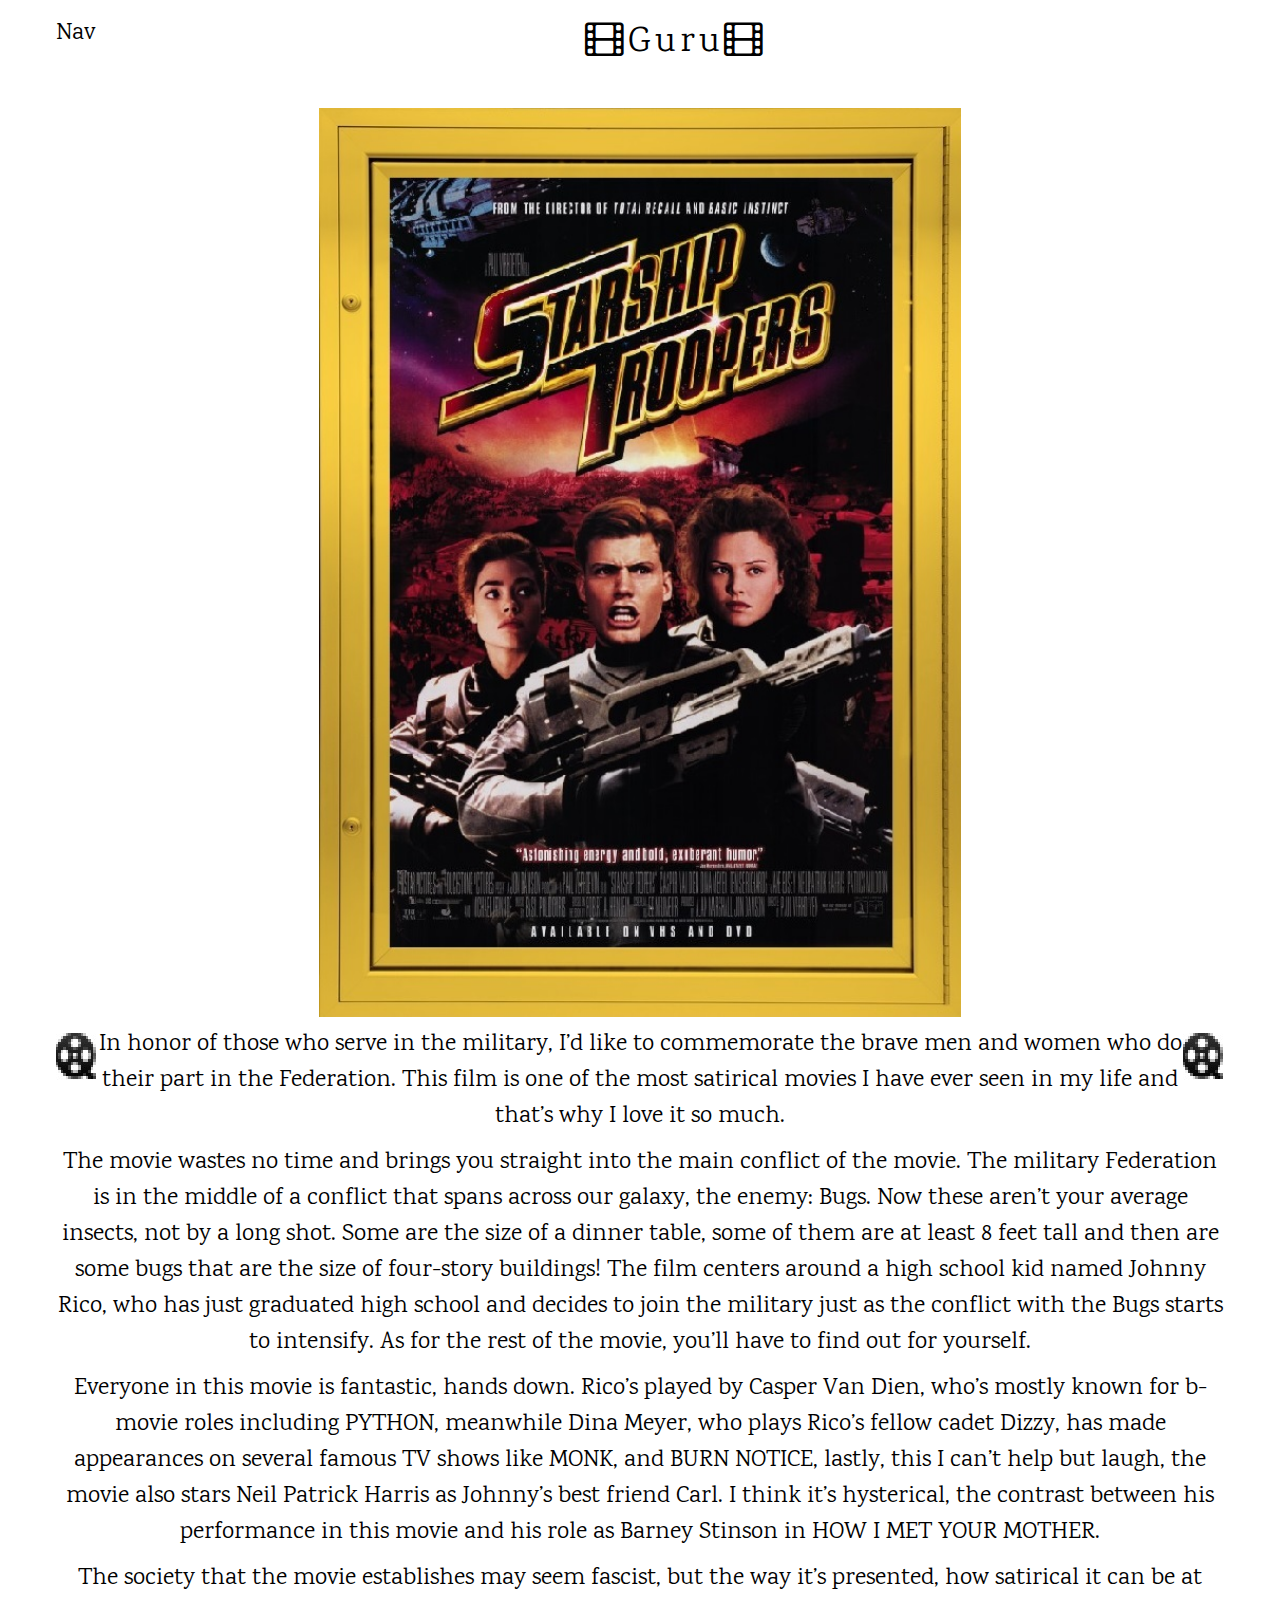
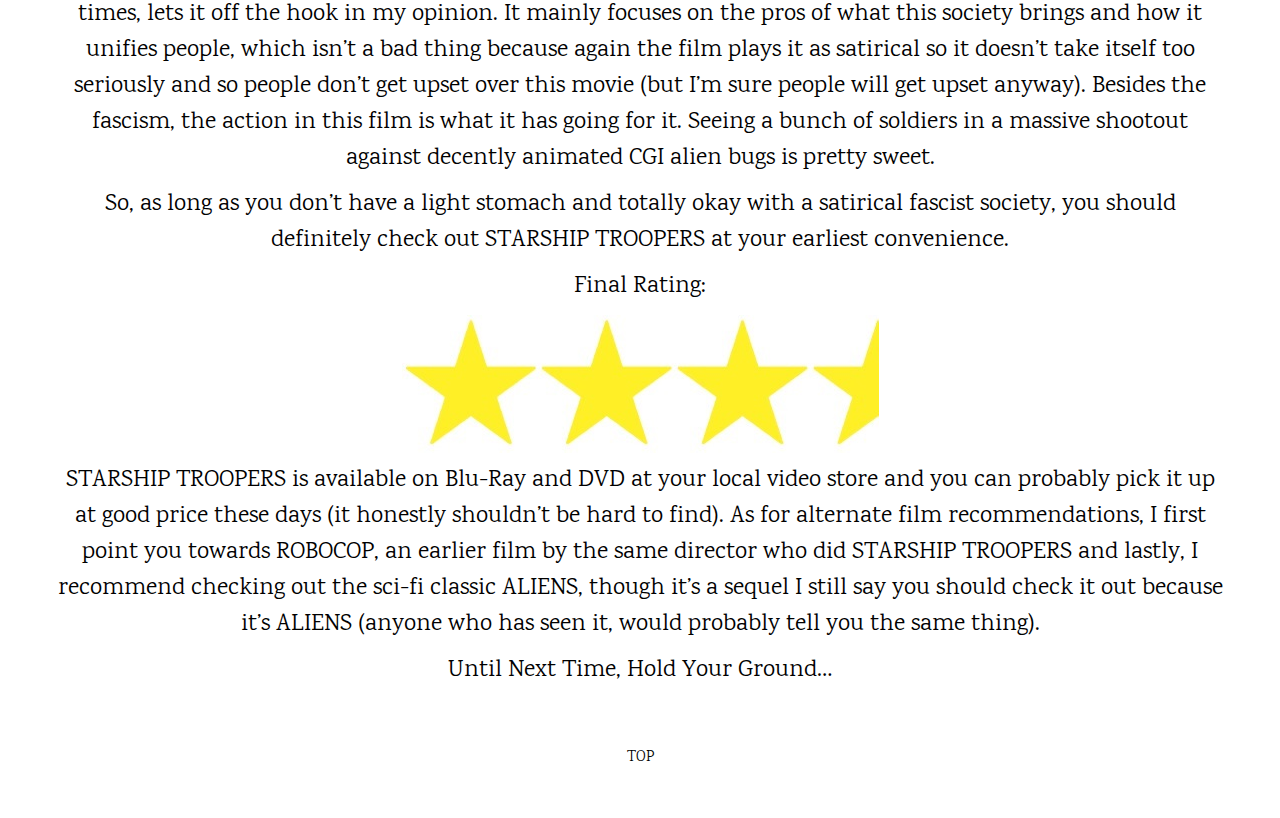
<file: startroops_review.html>
<!DOCTYPE html>
<html lang="en">
<head>
	<title>Guru-StarshipTroopers</title>
	<meta charset="UTF-8">
<meta name="viewport" content="width=device-width, initial-scale=1">
<link rel="stylesheet" href="https://www.w3schools.com/w3css/4/w3.css">
<link rel="stylesheet" href="https://fonts.googleapis.com/css?family=Karma">
<link rel="stylesheet" type="text/css" href="guru.css">
<link rel="stylesheet" href="https://cdnjs.cloudflare.com/ajax/libs/font-awesome/4.6.3/css/font-awesome.min.css">
<style>
body,h1,h2,h3,h4,h5,h6 {font-family: "Karma", sans-serif}
.w3-bar-block .w3-bar-item {padding:20px}
</style>
</head>
<body>

<nav class="w3-sidebar w3-bar-block w3-card-2 w3-top w3-xlarge w3-animate-left" style="display:none;z-index:2;width:40%;min-width:300px" id="mySidebar">
  <a href="javascript:void(0)" onclick="w3_close()"
  class="w3-bar-item w3-button">Close Menu</a>
    <a href="index.html" onclick="w3_close()" class="w3-bar-item w3-button">Home</a>
    <a href="review_menu.html" onclick="w3_close()" class="w3-bar-item w3-button">Movie Reviews</a>
    <a href="recomendations_menu.html" onclick="w3_close()" class="w3-bar-item w3-button">If You Like, Then You'll Love</a>
</nav>

<div class="w3-top">
  <div class="w3-white w3-xlarge" style="max-width:1200px;margin:auto">
    <div class="w3-button w3-padding-16 w3-left w3-xlarge" onclick="w3_open()">Nav</div>
    <div class="w3-center w3-padding-16 w3-xxlarge w3-wide"><i class="fa fa-film" aria-hidden="true">
</i>Guru<i class="fa fa-film" aria-hidden="true">
</i></div>
  </div>
</div>
 <div class="w3-main w3-content w3-padding" style="max-width:1200px;margin-top:100px">
<div class="w3-center"><img src="imgs/starship-troopers_poster.jpg" alt="Poster" style="width: 55%"></div>
 <div class="w3-left w3-padding-16"><img src="imgs/reel.jpg" alt="reel"></div>
 <div class="w3-right w3-padding-16"><img src="imgs/reel.jpg" alt="reel"></div>
<h3>In honor of those who serve in the military, I’d like to commemorate the brave men and women who do their part in the Federation. This film is one of the most satirical movies I have ever seen in my life and that’s why I love it so much. </h3>
<h3>The movie wastes no time and brings you straight into the main conflict of the movie. The military Federation is in the middle of a conflict that spans across our galaxy, the enemy: Bugs. Now these aren’t your average insects, not by a long shot. Some are the size of a dinner table, some of them are at least 8 feet tall and then are some bugs that are the size of four-story buildings! The film centers around a high school kid named Johnny Rico, who has just graduated high school and decides to join the military just as the conflict with the Bugs starts to intensify. As for the rest of the movie, you’ll have to find out for yourself.</h3>
<h3>Everyone in this movie is fantastic, hands down. Rico’s played by Casper Van Dien, who’s mostly known for b-movie roles including PYTHON, meanwhile Dina Meyer, who plays Rico’s fellow cadet Dizzy, has made appearances on several famous TV shows like MONK, and BURN NOTICE, lastly, this I can’t help but laugh, the movie also stars Neil Patrick Harris as Johnny’s best friend Carl. I think it’s hysterical, the contrast between his performance in this movie and his role as Barney Stinson in HOW I MET YOUR MOTHER.</h3>
<h3>The society that the movie establishes may seem fascist, but the way it’s presented, how satirical it can be at times, lets it off the hook in my opinion. It mainly focuses on the pros of what this society brings and how it unifies people, which isn’t a bad thing because again the film plays it as satirical so it doesn’t take itself too seriously and so people don’t get upset over this movie (but I’m sure people will get upset anyway). Besides the fascism, the action in this film is what it has going for it. Seeing a bunch of soldiers in a massive shootout against decently animated CGI alien bugs is pretty sweet.</h3>
<h3>So, as long as you don’t have a light stomach and totally okay with a satirical fascist society, you should definitely check out STARSHIP TROOPERS at your earliest convenience.</h3>
<h3>Final Rating:</h3>
<div class="w3-center"><img src="imgs/3.5_Stars.jpg" alt="Stars"></div>
<h3>STARSHIP TROOPERS is available on Blu-Ray and DVD at your local video store and you can probably pick it up at good price these days (it honestly shouldn’t be hard to find). As for alternate film recommendations, I first point you towards ROBOCOP, an earlier film by the same director who did STARSHIP TROOPERS and lastly, I recommend checking out the sci-fi classic ALIENS, though it’s a sequel I still say you should check it out because it’s ALIENS (anyone who has seen it, would probably tell you the same thing).</h3>
<h3>Until Next Time, Hold Your Ground…</h3>
 </div>

 <div class="w3-center w3-padding-32">
    <div class="w3-bar">
      <a href="#" class="w3-bar-item w3-button w3-hover-black">TOP</a>
    </div>
  </div>
  
  <script>
function w3_open() {
    document.getElementById("mySidebar").style.display = "block";
}
function w3_close() {
    document.getElementById("mySidebar").style.display = "none";
}
</script>
 </body>
 </html>
</file>
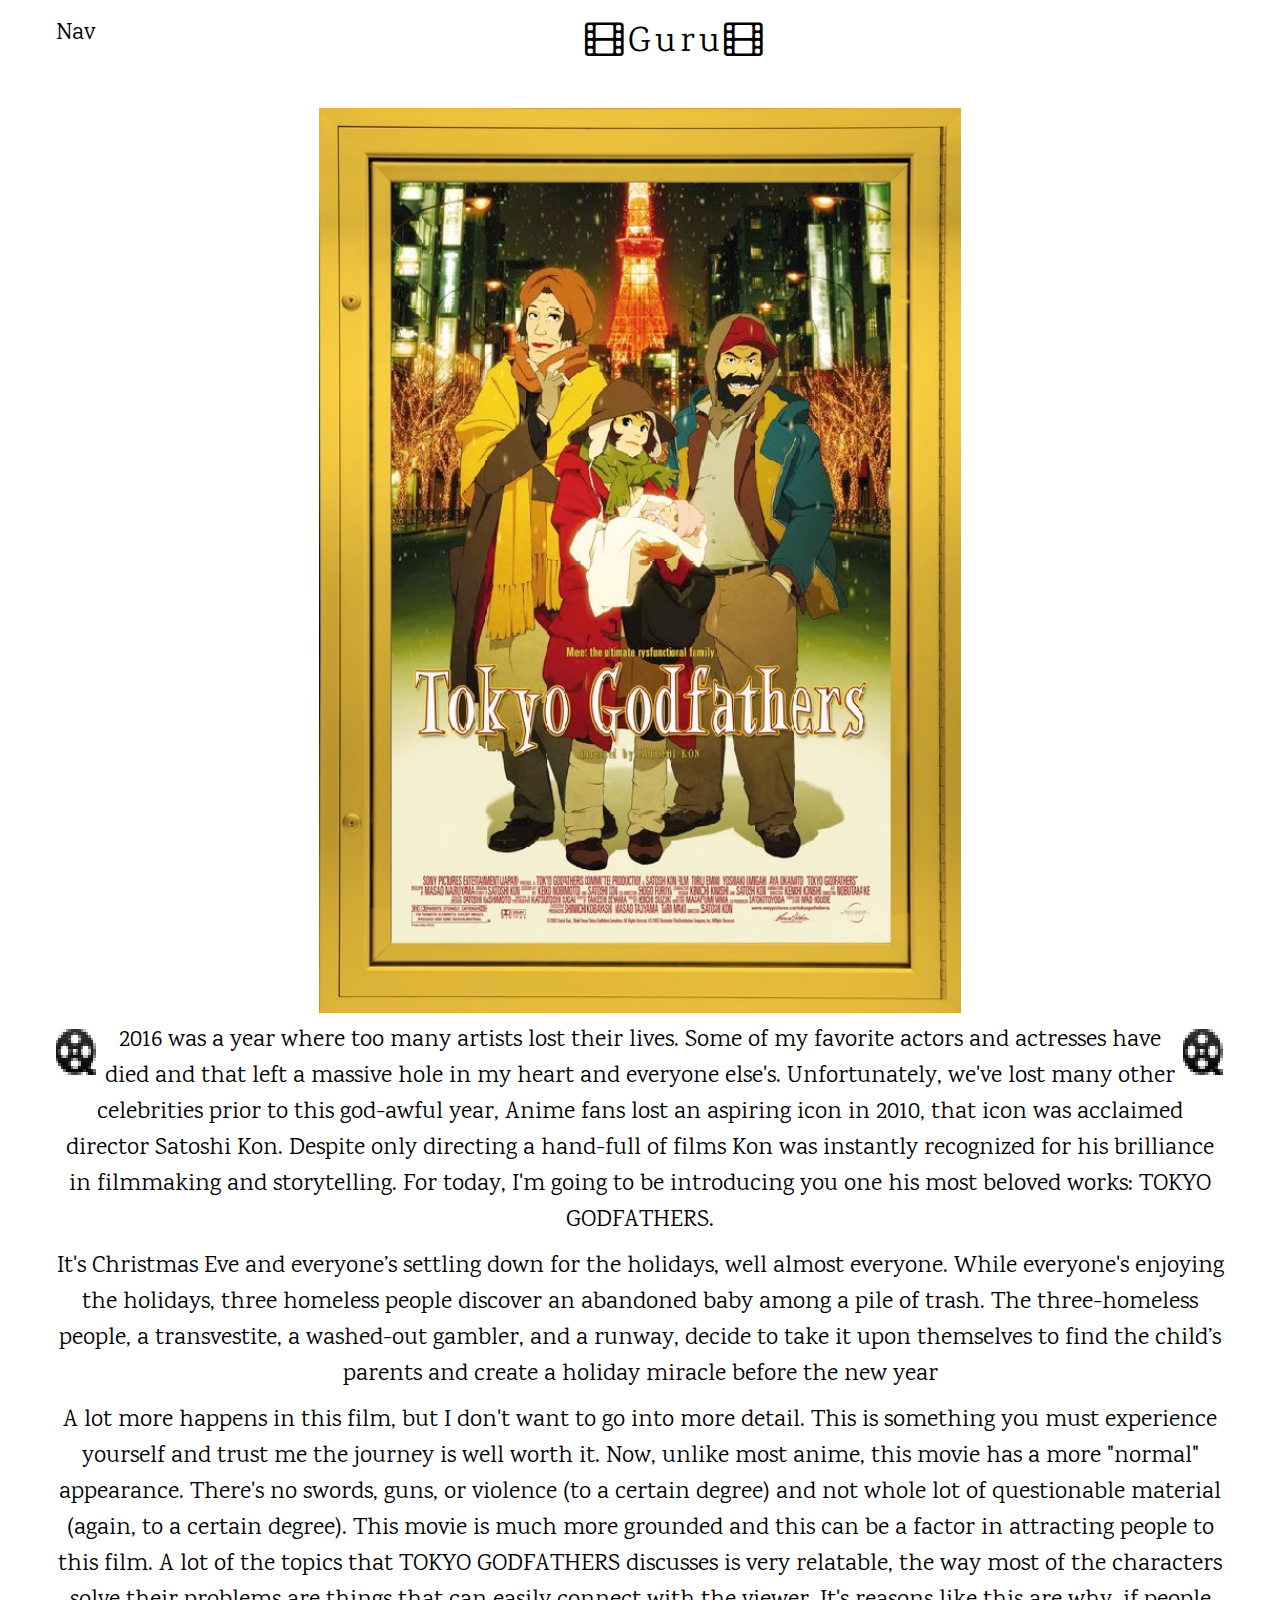
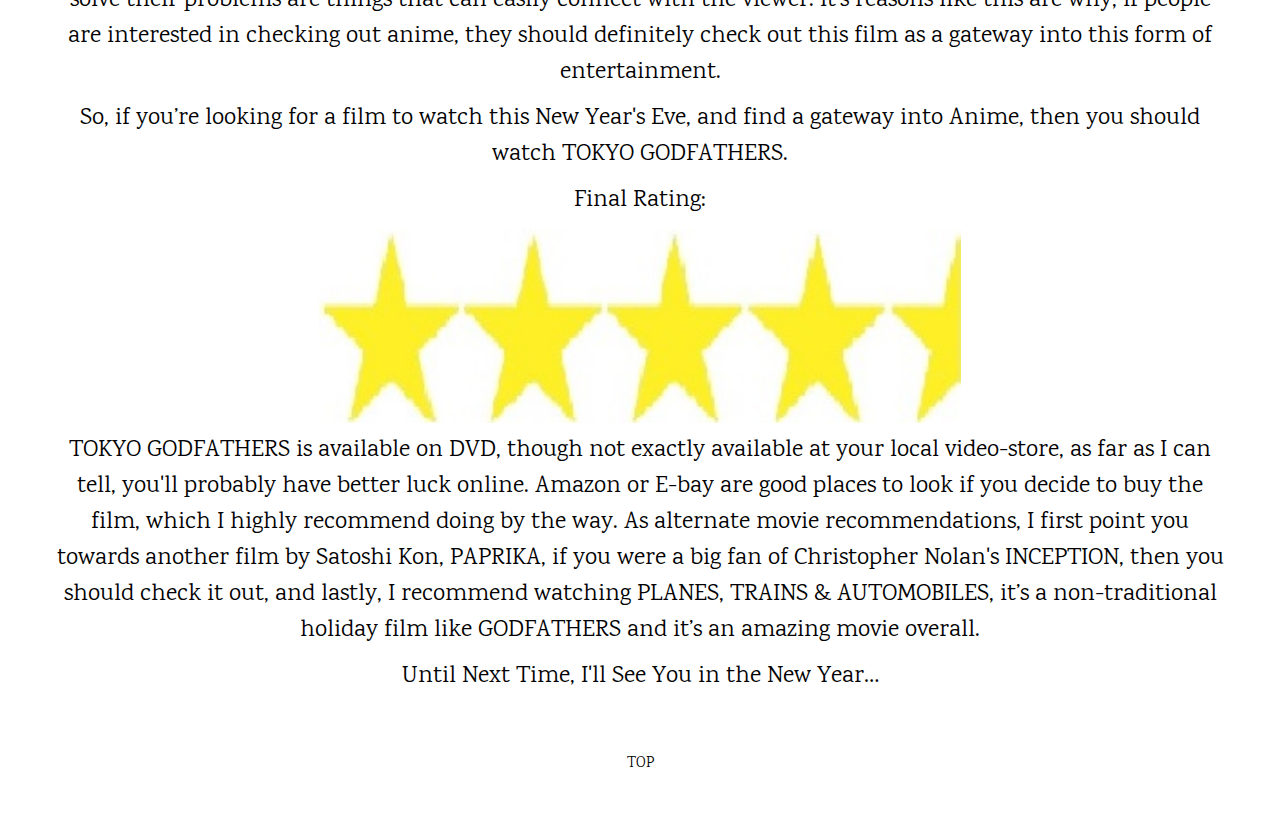
<file: tokyogods_review.html>
<!DOCTYPE html>
<html lang="en">
<head>
	<title>Guru-TokyoGodfathers</title>
	<meta charset="UTF-8">
<meta name="viewport" content="width=device-width, initial-scale=1">
<link rel="stylesheet" href="https://www.w3schools.com/w3css/4/w3.css">
<link rel="stylesheet" href="https://fonts.googleapis.com/css?family=Karma">
<link rel="stylesheet" type="text/css" href="guru.css">
<link rel="stylesheet" href="https://cdnjs.cloudflare.com/ajax/libs/font-awesome/4.6.3/css/font-awesome.min.css">
<style>
body,h1,h2,h3,h4,h5,h6 {font-family: "Karma", sans-serif}
.w3-bar-block .w3-bar-item {padding:20px}
</style>
</head>
<body>

<nav class="w3-sidebar w3-bar-block w3-card-2 w3-top w3-xlarge w3-animate-left" style="display:none;z-index:2;width:40%;min-width:300px" id="mySidebar">
  <a href="javascript:void(0)" onclick="w3_close()"
  class="w3-bar-item w3-button">Close Menu</a>
    <a href="index.html" onclick="w3_close()" class="w3-bar-item w3-button">Home</a>
    <a href="review_menu.html" onclick="w3_close()" class="w3-bar-item w3-button">Movie Reviews</a>
    <a href="recomendations_menu.html" onclick="w3_close()" class="w3-bar-item w3-button">If You Like, Then You'll Love</a>
</nav>

<div class="w3-top">
  <div class="w3-white w3-xlarge" style="max-width:1200px;margin:auto">
    <div class="w3-button w3-padding-16 w3-left w3-xlarge" onclick="w3_open()">Nav</div>
    <div class="w3-center w3-padding-16 w3-xxlarge w3-wide"><i class="fa fa-film" aria-hidden="true">
</i>Guru<i class="fa fa-film" aria-hidden="true">
</i></div>
  </div>
</div>
 <div class="w3-main w3-content w3-padding" style="max-width:1200px;margin-top:100px">
<div class="w3-center"><img src="imgs/tokyo_godfathers_poster.jpg" alt="TokyoGodsPoster" style="width: 55%"></div>
 <div class="w3-left w3-padding-16"><img src="imgs/reel.jpg" alt="reel"></div>
 <div class="w3-right w3-padding-16"><img src="imgs/reel.jpg" alt="reel"></div>
<h3>2016 was a year where too many artists lost their lives. Some of my favorite actors and actresses have died and that left a massive hole in my heart and everyone else's. Unfortunately, we've lost many other celebrities prior to this god-awful year, Anime fans lost an aspiring icon in 2010, that icon was acclaimed director Satoshi Kon. Despite only directing a hand-full of films Kon was instantly recognized for his brilliance in filmmaking and storytelling. For today, I'm going to be introducing you one his most beloved works: TOKYO GODFATHERS.</h3>
<h3>It's Christmas Eve and everyone’s settling down for the holidays, well almost everyone. While everyone's enjoying the holidays, three homeless people discover an abandoned baby among a pile of trash. The three-homeless people, a transvestite, a washed-out gambler, and a runway, decide to take it upon themselves to find the child’s parents and create a holiday miracle before the new year</h3>
<h3>A lot more happens in this film, but I don't want to go into more detail. This is something you must experience yourself and trust me the journey is well worth it. Now, unlike most anime, this movie has a more "normal" appearance. There's no swords, guns, or violence (to a certain degree) and not whole lot of questionable material (again, to a certain degree). This movie is much more grounded and this can be a factor in attracting people to this film. A lot of the topics that TOKYO GODFATHERS discusses is very relatable, the way most of the characters solve their problems are things that can easily connect with the viewer. It's reasons like this are why, if people are interested in checking out anime, they should definitely check out this film as a gateway into this form of entertainment.</h3>
<h3>So, if you’re looking for a film to watch this New Year's Eve, and find a gateway into Anime, then you should watch TOKYO GODFATHERS.</h3>
<h3>Final Rating:</h3>
<div class="w3-center"><img src="imgs/4.5_Stars.jpg" alt="stars" style="width: 55%"></div>
<h3>TOKYO GODFATHERS is available on DVD, though not exactly available at your local video-store, as far as I can tell, you'll probably have better luck online. Amazon or E-bay are good places to look if you decide to buy the film, which I highly recommend doing by the way. As alternate movie recommendations, I first point you towards another film by Satoshi Kon, PAPRIKA, if you were a big fan of Christopher Nolan's INCEPTION, then you should check it out, and lastly, I recommend watching PLANES, TRAINS & AUTOMOBILES, it’s a non-traditional holiday film like GODFATHERS and it’s an amazing movie overall.</h3>
<h3>Until Next Time, I'll See You in the New Year…</h3>
</div>

 <div class="w3-center w3-padding-32">
    <div class="w3-bar">
      <a href="#" class="w3-bar-item w3-button w3-hover-black">TOP</a>
    </div>
  </div>
  
  <script>
function w3_open() {
    document.getElementById("mySidebar").style.display = "block";
}
function w3_close() {
    document.getElementById("mySidebar").style.display = "none";
}
</script>
 </body>
 </html>
</file>
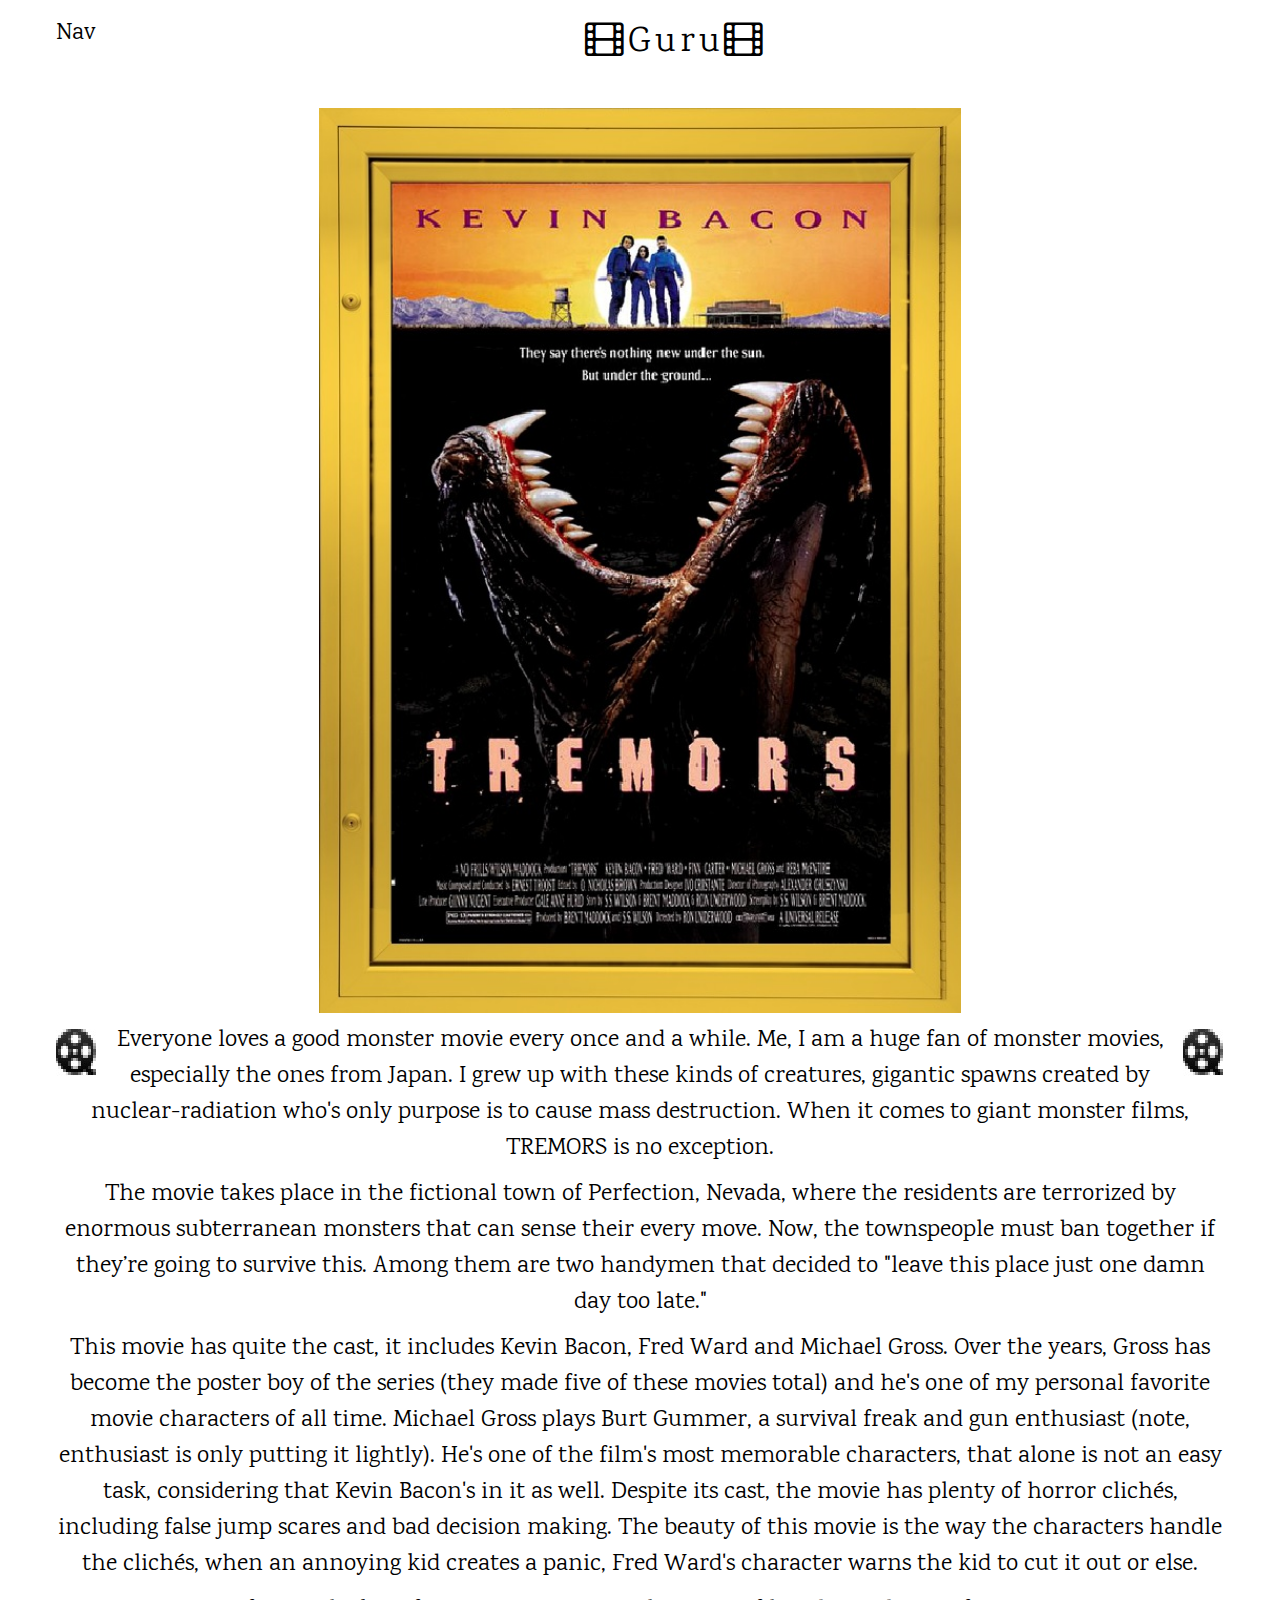
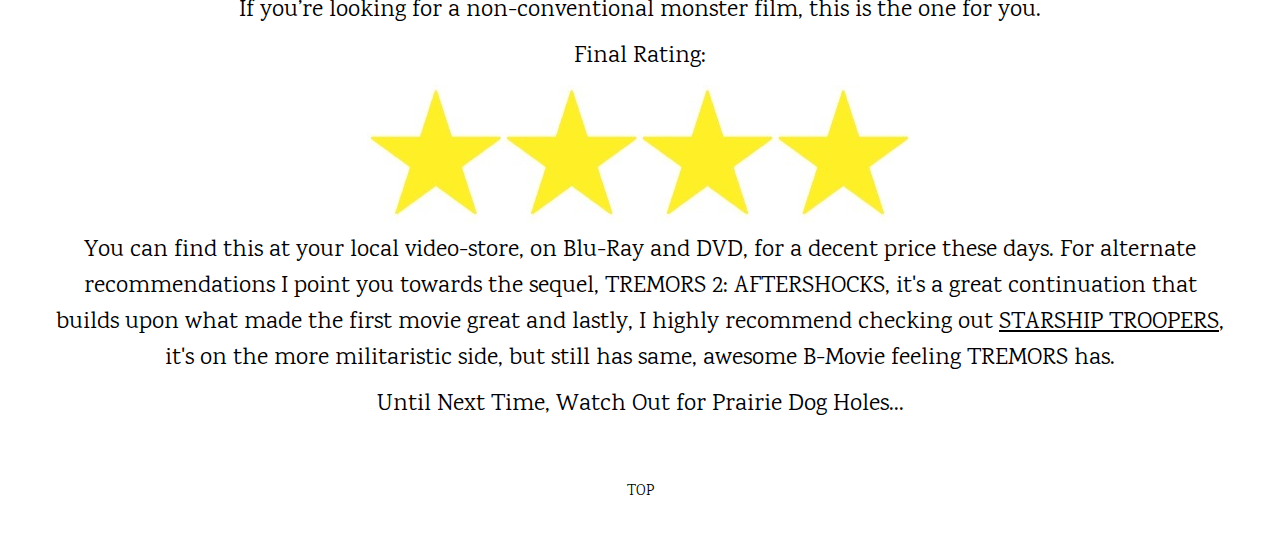
<file: tremors_review.html>
<!DOCTYPE html>
<html lang="en">
<head>
	<title>Guru-Tremors</title>
	<meta charset="UTF-8">
<meta name="viewport" content="width=device-width, initial-scale=1">
<link rel="stylesheet" href="https://www.w3schools.com/w3css/4/w3.css">
<link rel="stylesheet" href="https://fonts.googleapis.com/css?family=Karma">
<link rel="stylesheet" type="text/css" href="guru.css">
<link rel="stylesheet" href="https://cdnjs.cloudflare.com/ajax/libs/font-awesome/4.6.3/css/font-awesome.min.css">
<style>
body,h1,h2,h3,h4,h5,h6 {font-family: "Karma", sans-serif}
.w3-bar-block .w3-bar-item {padding:20px}
</style>
</head>
<body>

<nav class="w3-sidebar w3-bar-block w3-card-2 w3-top w3-xlarge w3-animate-left" style="display:none;z-index:2;width:40%;min-width:300px" id="mySidebar">
  <a href="javascript:void(0)" onclick="w3_close()"
  class="w3-bar-item w3-button">Close Menu</a>
    <a href="index.html" onclick="w3_close()" class="w3-bar-item w3-button">Home</a>
    <a href="review_menu.html" onclick="w3_close()" class="w3-bar-item w3-button">Movie Reviews</a>
    <a href="recomendations_menu.html" onclick="w3_close()" class="w3-bar-item w3-button">If You Like, Then You'll Love</a>
</nav>

<div class="w3-top">
  <div class="w3-white w3-xlarge" style="max-width:1200px;margin:auto">
    <div class="w3-button w3-padding-16 w3-left w3-xlarge" onclick="w3_open()">Nav</div>
    <div class="w3-center w3-padding-16 w3-xxlarge w3-wide"><i class="fa fa-film" aria-hidden="true">
</i>Guru<i class="fa fa-film" aria-hidden="true">
</i></div>
  </div>
  </div>

<div class="w3-main w3-content w3-padding" style="max-width:1200px;margin-top:100px">
<div class="w3-center"><img src="imgs/tremors_poster.jpg" alt="TremorsPoster" style="width:55%"></div>
<div class="w3-left w3-padding-16"><img src="imgs/reel.jpg" alt="reel"></div>
 <div class="w3-right w3-padding-16"><img src="imgs/reel.jpg" alt="reel"></div>
<h3>Everyone loves a good monster movie every once and a while. Me, I am a huge fan of monster movies, especially the ones from Japan. I grew up with these kinds of creatures, gigantic spawns created by nuclear-radiation who's only purpose is to cause mass destruction. When it comes to giant monster films, TREMORS is no exception.</h3>

<h3>The movie takes place in the fictional town of Perfection, Nevada, where the residents are terrorized by enormous subterranean monsters that can sense their every move. Now, the townspeople must ban together if they’re going to survive this. Among them are two handymen that decided to "leave this place just one damn day too late."</h3>

<h3>This movie has quite the cast, it includes Kevin Bacon, Fred Ward and Michael Gross. Over the years, Gross has become the poster boy of the series (they made five of these movies total) and he's one of my personal favorite movie characters of all time. Michael Gross plays Burt Gummer, a survival freak and gun enthusiast (note, enthusiast is only putting it lightly). He's one of the film's most memorable characters, that alone is not an easy task, considering that Kevin Bacon's in it as well. Despite its cast, the movie has plenty of horror clichés, including false jump scares and bad decision making. The beauty of this movie is the way the characters handle the clichés, when an annoying kid creates a panic, Fred Ward's character warns the kid to cut it out or else.</h3>

<h3>If you’re looking for a non-conventional monster film, this is the one for you.</h3>

<h3>Final Rating:</h3>
<div class="w3-center"><img src="imgs/4_Stars.jpg" alt="Stars"></div>

<h3>You can find this at your local video-store, on Blu-Ray and DVD, for a decent price these days. For alternate recommendations I point you towards the sequel, TREMORS 2: AFTERSHOCKS, it's a great continuation that builds upon what made the first movie great and lastly, I highly recommend checking out <a href="startroops_review.html">STARSHIP TROOPERS</a>, it's on the more militaristic side, but still has same, awesome B-Movie feeling TREMORS has.</h3>

<h3>Until Next Time, Watch Out for Prairie Dog Holes...</h3>
</div>
<div class="w3-center w3-padding-32">
    <div class="w3-bar">
      <a href="#" class="w3-bar-item w3-button w3-hover-black">TOP</a>
    </div>
  </div>
<script>
function w3_open() {
    document.getElementById("mySidebar").style.display = "block";
}
function w3_close() {
    document.getElementById("mySidebar").style.display = "none";
}
</script>
</body>
</html>
</file>
<file: guru.css>
h1 {
	text-align: center;
	}
h3 {
	text-align: center;	
}

.theater{
	background-image: url(imgs/theater_curtains.jpg);
	background-repeat: no-repeat fixed;
}
</file>
<file: guru_small.css>
.blank{
	background:url(imgs/theatercurtains_small.jpg);
	}
h3{
	color: white;
}
h1 {
	color:white;
}
p {
	color: white;
}
</file>
